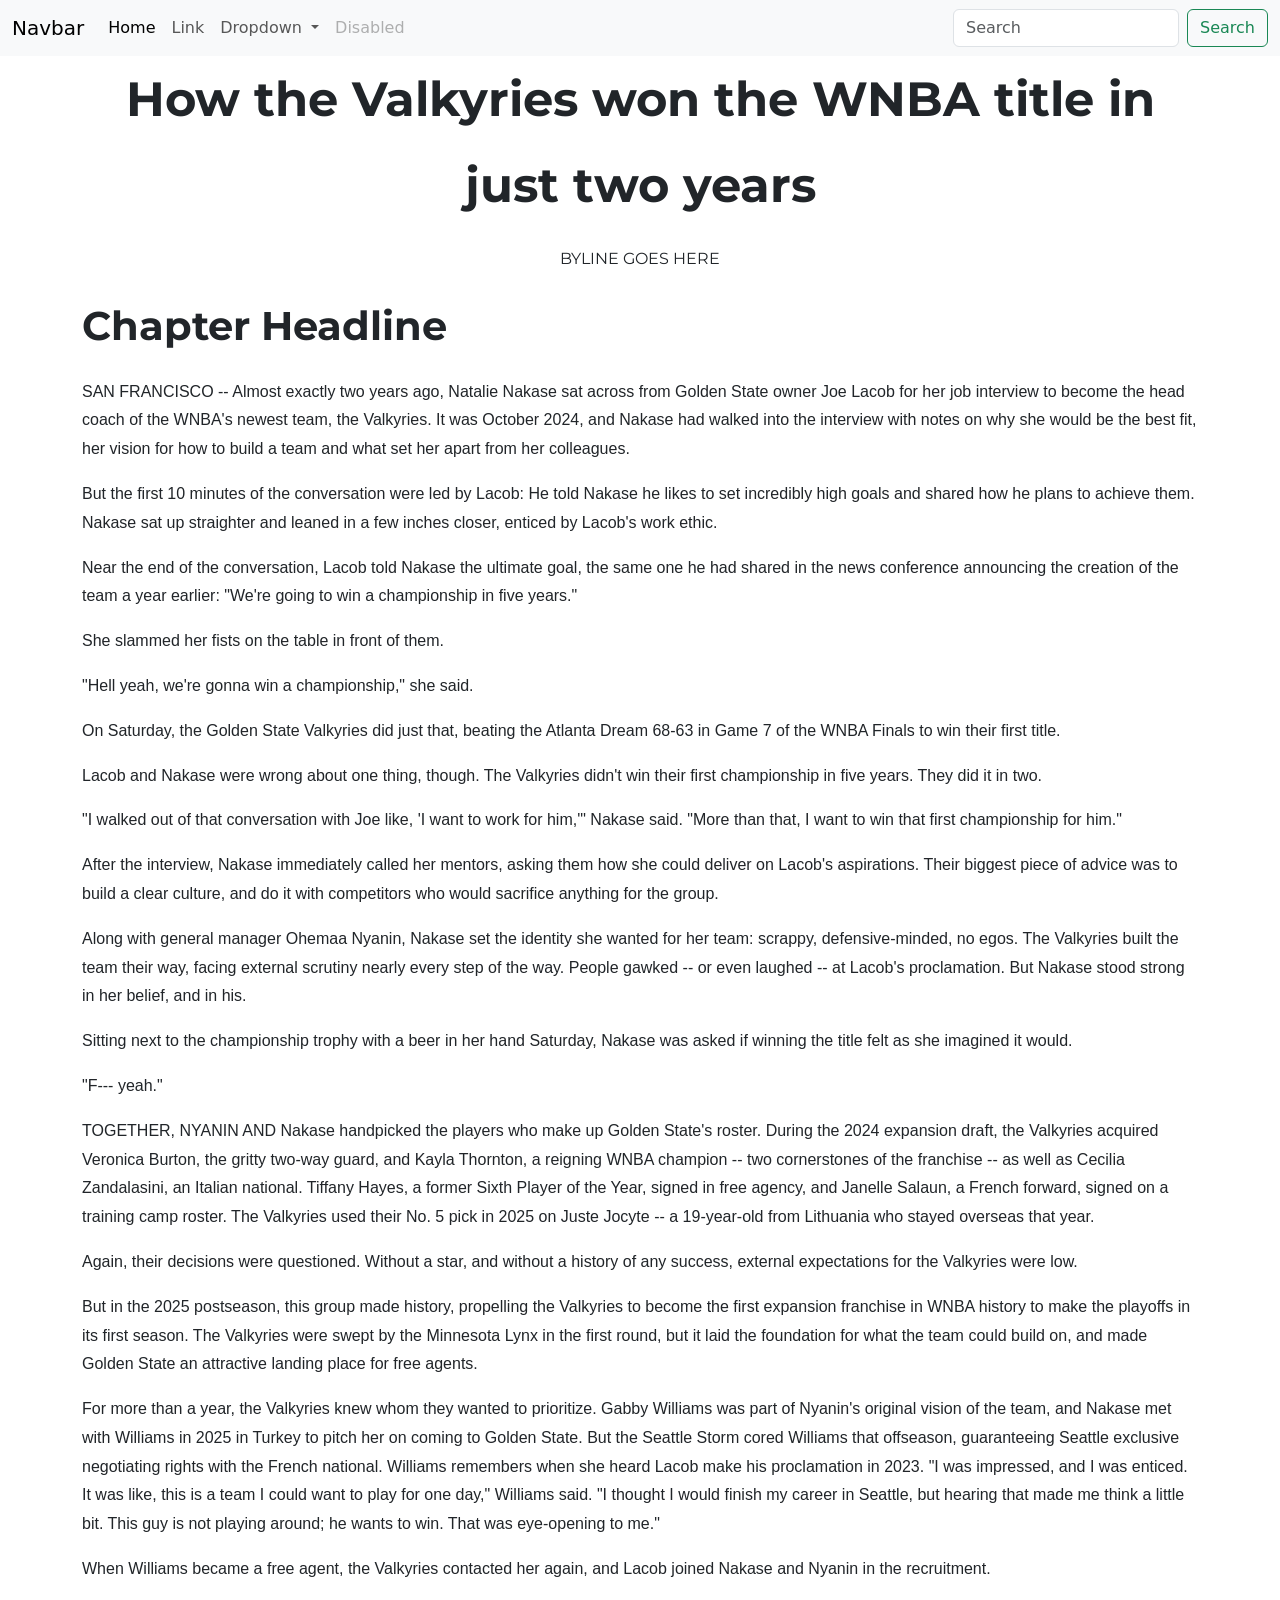
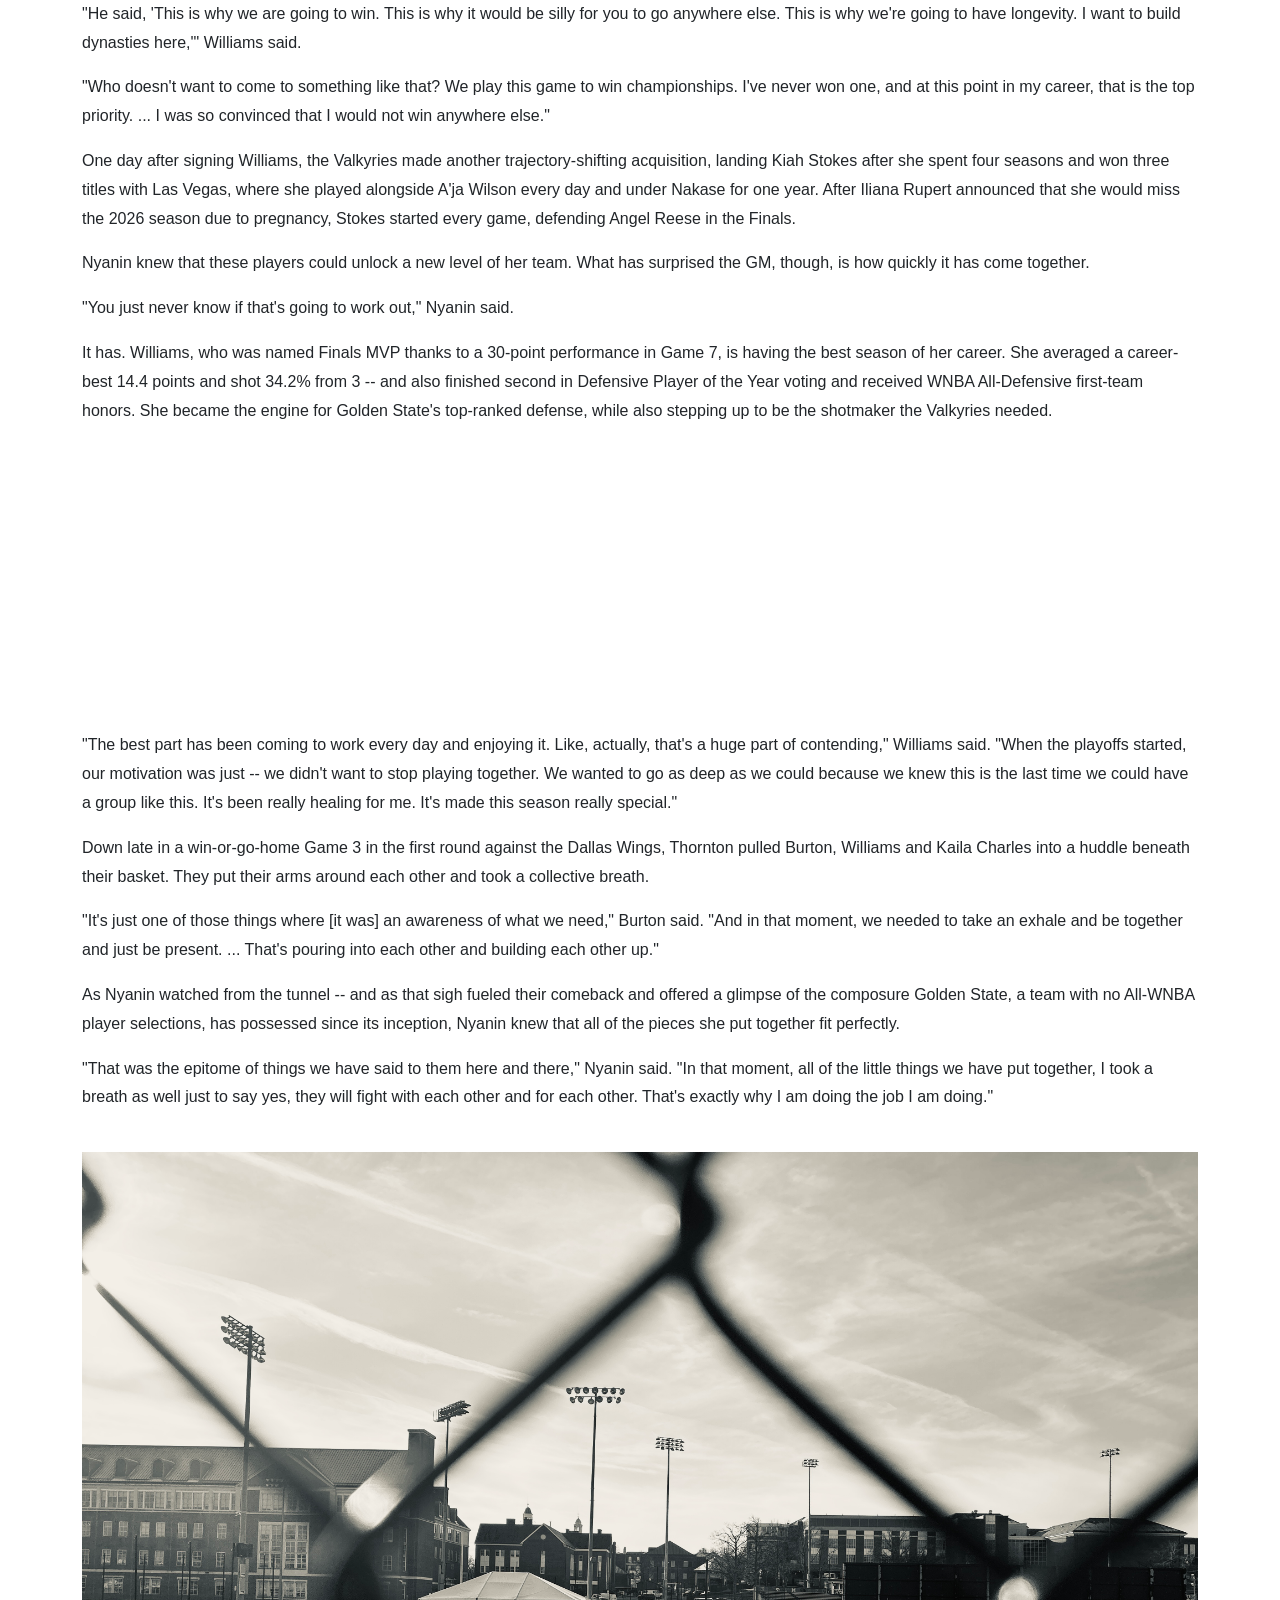
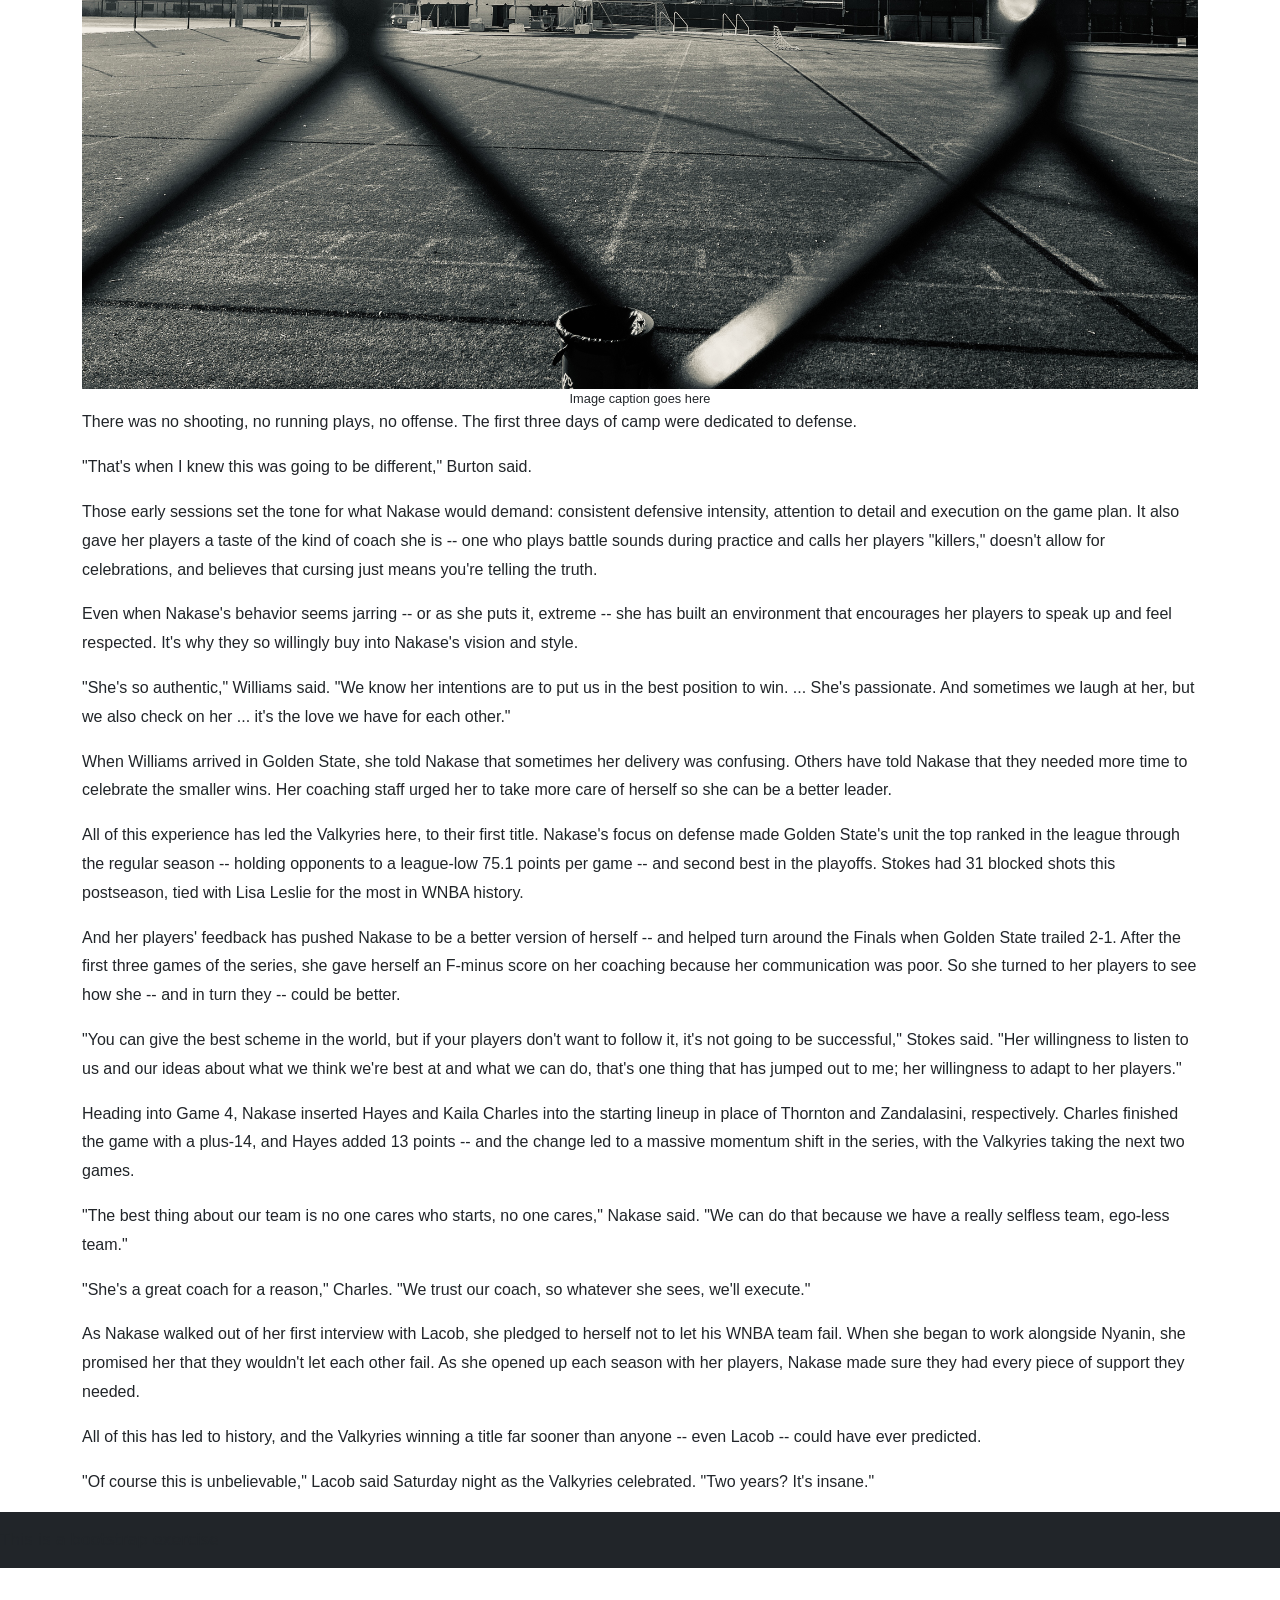
<file: Final_Project/index.html>
<!doctype html>

<html lang="en">
<head>
    <meta charset="UTF-8">
    <meta name="viewport" content="width=device-width, initial-scale=1.0">

    <title>Bootstrap Template</title>
    <meta name="description" content="Merrill College of Journalism, UMD">
    <meta name="author" content="Adam Marton">


<!-- Bootstrap CSS -->
    <link href="https://cdn.jsdelivr.net/npm/bootstrap@5.3.3/dist/css/bootstrap.min.css" rel="stylesheet" integrity="sha384-QWTKZyjpPEjISv5WaRU9OFeRpok6YctnYmDr5pNlyT2bRjXh0JMhjY6hW+ALEwIH" crossorigin="anonymous">
    <link rel="stylesheet" type="text/css" href="style.css">

<!--Google Fonts -->    
    <link rel="preconnect" href="https://fonts.googleapis.com">
    <link rel="preconnect" href="https://fonts.gstatic.com" crossorigin>
    <link href="https://fonts.googleapis.com/css2?family=Montserrat:ital,wght@0,100..900;1,100..900&display=swap" rel="stylesheet">

</head>
<body>
    <!-- Navbar start-->
 <nav class="navbar navbar-expand-lg bg-body-tertiary">
   <div class="container-fluid">
     <a class="navbar-brand" href="#">Navbar</a>
     <button class="navbar-toggler" type="button" data-bs-toggle="collapse" data-bs-target="#navbarSupportedContent" aria-controls="navbarSupportedContent" aria-expanded="false" aria-label="Toggle navigation">
       <span class="navbar-toggler-icon"></span>
     </button>
     <div class="collapse navbar-collapse" id="navbarSupportedContent">
       <ul class="navbar-nav me-auto mb-2 mb-lg-0">
         <li class="nav-item">
           <a class="nav-link active" aria-current="page" href="#">Home</a>
         </li>
         <li class="nav-item">
           <a class="nav-link" href="#">Link</a>
         </li>
         <li class="nav-item dropdown">
           <a class="nav-link dropdown-toggle" href="#" role="button" data-bs-toggle="dropdown" aria-expanded="false">
             Dropdown
              </a>
           <ul class="dropdown-menu">
             <li><a class="dropdown-item" href="#">Action</a></li>
             <li><a class="dropdown-item" href="#">Another action</a></li>
             <li><hr class="dropdown-divider"></li>
             <li><a class="dropdown-item" href="#">Something else here</a></li>
           </ul>
         </li>
         <li class="nav-item">
           <a class="nav-link disabled">Disabled</a>
         </li>
       </ul>
       <form class="d-flex" role="search">
         <input class="form-control me-2" type="search" placeholder="Search" aria-label="Search">
         <button class="btn btn-outline-success" type="submit">Search</button>
       </form>
     </div>
   </div>
 </nav>
 <!-- Navbar end-->

 <div class="container">

    <p class="headline">How the Valkyries won the WNBA title in just two years</p>

    <p class="byline">Byline goes here</p>

    <p class="chapter">Chapter Headline</p>

    <p>SAN FRANCISCO -- Almost exactly two years ago, Natalie Nakase sat across from Golden State owner Joe Lacob for her job interview to become the head coach of the WNBA's newest team, the Valkyries. It was October 2024, and Nakase had walked into the interview with notes on why she would be the best fit, her vision for how to build a team and what set her apart from her colleagues.</p>

<p>But the first 10 minutes of the conversation were led by Lacob: He told Nakase he likes to set incredibly high goals and shared how he plans to achieve them. Nakase sat up straighter and leaned in a few inches closer, enticed by Lacob's work ethic.</p>

<p>Near the end of the conversation, Lacob told Nakase the ultimate goal, the same one he had shared in the news conference announcing the creation of the team a year earlier: "We're going to win a championship in five years."</p>

<p>She slammed her fists on the table in front of them.</p>

<p>"Hell yeah, we're gonna win a championship," she said.</p>

<p>On Saturday, the Golden State Valkyries did just that, beating the Atlanta Dream 68-63 in Game 7 of the WNBA Finals to win their first title.</p>

<p>Lacob and Nakase were wrong about one thing, though. The Valkyries didn't win their first championship in five years. They did it in two.</p>

<p>"I walked out of that conversation with Joe like, 'I want to work for him,'" Nakase said. "More than that, I want to win that first championship for him."</p>

<p>After the interview, Nakase immediately called her mentors, asking them how she could deliver on Lacob's aspirations. Their biggest piece of advice was to build a clear culture, and do it with competitors who would sacrifice anything for the group.</p>

<P>Along with general manager Ohemaa Nyanin, Nakase set the identity she wanted for her team: scrappy, defensive-minded, no egos. The Valkyries built the team their way, facing external scrutiny nearly every step of the way. People gawked -- or even laughed -- at Lacob's proclamation. But Nakase stood strong in her belief, and in his.</P>

<p>Sitting next to the championship trophy with a beer in her hand Saturday, Nakase was asked if winning the title felt as she imagined it would.</p>

<P>"F--- yeah."</P>

<P>TOGETHER, NYANIN AND Nakase handpicked the players who make up Golden State's roster. During the 2024 expansion draft, the Valkyries acquired Veronica Burton, the gritty two-way guard, and Kayla Thornton, a reigning WNBA champion -- two cornerstones of the franchise -- as well as Cecilia Zandalasini, an Italian national. Tiffany Hayes, a former Sixth Player of the Year, signed in free agency, and Janelle Salaun, a French forward, signed on a training camp roster. The Valkyries used their No. 5 pick in 2025 on Juste Jocyte -- a 19-year-old from Lithuania who stayed overseas that year.</P>

<p>Again, their decisions were questioned. Without a star, and without a history of any success, external expectations for the Valkyries were low.</p>

<p>But in the 2025 postseason, this group made history, propelling the Valkyries to become the first expansion franchise in WNBA history to make the playoffs in its first season. The Valkyries were swept by the Minnesota Lynx in the first round, but it laid the foundation for what the team could build on, and made Golden State an attractive landing place for free agents.</p>

<p>For more than a year, the Valkyries knew whom they wanted to prioritize. Gabby Williams was part of Nyanin's original vision of the team, and Nakase met with Williams in 2025 in Turkey to pitch her on coming to Golden State. But the Seattle Storm cored Williams that offseason, guaranteeing Seattle exclusive negotiating rights with the French national. Williams remembers when she heard Lacob make his proclamation in 2023. "I was impressed, and I was enticed. It was like, this is a team I could want to play for one day," Williams said. "I thought I would finish my career in Seattle, but hearing that made me think a little bit. This guy is not playing around; he wants to win. That was eye-opening to me."</p>

<p>When Williams became a free agent, the Valkyries contacted her again, and Lacob joined Nakase and Nyanin in the recruitment.</p>

<P>"He said, 'This is why we are going to win. This is why it would be silly for you to go anywhere else. This is why we're going to have longevity. I want to build dynasties here,'" Williams said.</P>

<p>"Who doesn't want to come to something like that? We play this game to win championships. I've never won one, and at this point in my career, that is the top priority. ... I was so convinced that I would not win anywhere else."</p>

<p>One day after signing Williams, the Valkyries made another trajectory-shifting acquisition, landing Kiah Stokes after she spent four seasons and won three titles with Las Vegas, where she played alongside A'ja Wilson every day and under Nakase for one year. After Iliana Rupert announced that she would miss the 2026 season due to pregnancy, Stokes started every game, defending Angel Reese in the Finals.</p>

<p>Nyanin knew that these players could unlock a new level of her team. What has surprised the GM, though, is how quickly it has come together.</p>

<p>"You just never know if that's going to work out," Nyanin said.</p>

<p>It has. Williams, who was named Finals MVP thanks to a 30-point performance in Game 7, is having the best season of her career. She averaged a career-best 14.4 points and shot 34.2% from 3 -- and also finished second in Defensive Player of the Year voting and received WNBA All-Defensive first-team honors. She became the engine for Golden State's top-ranked defense, while also stepping up to be the shotmaker the Valkyries needed.</p>

    <iframe title="Gabby Williams enjoyed a career-best season in her first year with the Valkyries" aria-label="Table" id="datawrapper-chart-PIxF4" src="https://datawrapper.dwcdn.net/PIxF4/1/" scrolling="no" frameborder="0" style="width: 0; min-width: 100% !important; border: none;" height="243" data-external="1"></iframe><script type="text/javascript">(function(){function e(){window.addEventListener(`message`,function(e){if(e.data[`datawrapper-height`]!==void 0){var t=document.querySelectorAll(`iframe`);for(var n in e.data[`datawrapper-height`])for(var r=0,i;i=t[r];r++)if(i.contentWindow===e.source){var a=e.data[`datawrapper-height`][n]+`px`;i.style.height=a}}})}e()})();</script>  


<p>"The best part has been coming to work every day and enjoying it. Like, actually, that's a huge part of contending," Williams said. "When the playoffs started, our motivation was just -- we didn't want to stop playing together. We wanted to go as deep as we could because we knew this is the last time we could have a group like this. It's been really healing for me. It's made this season really special."</p>

<p>Down late in a win-or-go-home Game 3 in the first round against the Dallas Wings, Thornton pulled Burton, Williams and Kaila Charles into a huddle beneath their basket. They put their arms around each other and took a collective breath.</p>

<p>"It's just one of those things where [it was] an awareness of what we need," Burton said. "And in that moment, we needed to take an exhale and be together and just be present. ... That's pouring into each other and building each other up."</p>

<P>As Nyanin watched from the tunnel -- and as that sigh fueled their comeback and offered a glimpse of the composure Golden State, a team with no All-WNBA player selections, has possessed since its inception, Nyanin knew that all of the pieces she put together fit perfectly.</P>

<p>"That was the epitome of things we have said to them here and there," Nyanin said. "In that moment, all of the little things we have put together, I took a breath as well just to say yes, they will fight with each other and for each other. That's exactly why I am doing the job I am doing."</p>
    <image>
    <img src="imgstarter.jpg" alt="starter image" class="img-fluid">
    <figcaption>Image caption goes here</figcaption>
    </image>

<p>There was no shooting, no running plays, no offense. The first three days of camp were dedicated to defense.</p>

<p>"That's when I knew this was going to be different," Burton said.</p>

<p>Those early sessions set the tone for what Nakase would demand: consistent defensive intensity, attention to detail and execution on the game plan. It also gave her players a taste of the kind of coach she is -- one who plays battle sounds during practice and calls her players "killers," doesn't allow for celebrations, and believes that cursing just means you're telling the truth.</p>

<p>Even when Nakase's behavior seems jarring -- or as she puts it, extreme -- she has built an environment that encourages her players to speak up and feel respected. It's why they so willingly buy into Nakase's vision and style.</p>

<p>"She's so authentic," Williams said. "We know her intentions are to put us in the best position to win. ... She's passionate. And sometimes we laugh at her, but we also check on her ... it's the love we have for each other."</p>

<p>When Williams arrived in Golden State, she told Nakase that sometimes her delivery was confusing. Others have told Nakase that they needed more time to celebrate the smaller wins. Her coaching staff urged her to take more care of herself so she can be a better leader.</p>

<p>All of this experience has led the Valkyries here, to their first title. Nakase's focus on defense made Golden State's unit the top ranked in the league through the regular season -- holding opponents to a league-low 75.1 points per game -- and second best in the playoffs. Stokes had 31 blocked shots this postseason, tied with Lisa Leslie for the most in WNBA history.</p>

<p>And her players' feedback has pushed Nakase to be a better version of herself -- and helped turn around the Finals when Golden State trailed 2-1. After the first three games of the series, she gave herself an F-minus score on her coaching because her communication was poor. So she turned to her players to see how she -- and in turn they -- could be better.</p>

<p>"You can give the best scheme in the world, but if your players don't want to follow it, it's not going to be successful," Stokes said. "Her willingness to listen to us and our ideas about what we think we're best at and what we can do, that's one thing that has jumped out to me; her willingness to adapt to her players."</p>

<p>Heading into Game 4, Nakase inserted Hayes and Kaila Charles into the starting lineup in place of Thornton and Zandalasini, respectively. Charles finished the game with a plus-14, and Hayes added 13 points -- and the change led to a massive momentum shift in the series, with the Valkyries taking the next two games.</p>

<p>"The best thing about our team is no one cares who starts, no one cares," Nakase said. "We can do that because we have a really selfless team, ego-less team."</p>

<p>"She's a great coach for a reason," Charles. "We trust our coach, so whatever she sees, we'll execute."</p>

<p>As Nakase walked out of her first interview with Lacob, she pledged to herself not to let his WNBA team fail. When she began to work alongside Nyanin, she promised her that they wouldn't let each other fail. As she opened up each season with her players, Nakase made sure they had every piece of support they needed.</p>

<p>All of this has led to history, and the Valkyries winning a title far sooner than anyone -- even Lacob -- could have ever predicted.</p>

<p>"Of course this is unbelievable," Lacob said Saturday night as the Valkyries celebrated. "Two years? It's insane."</p>
</div>

<footer class="footer mt-auto py-3 bg-dark">
       <div class="footer-container">
         <span class="text-muted">This is a bootstrap exercise</span>
       </div>
     </footer>

    <iframe title="Defense has been the name of the game for Golden State in its first two seasons" aria-label="Table" id="datawrapper-chart-IQbWR" src="https://datawrapper.dwcdn.net/IQbWR/1/" scrolling="no" frameborder="0" style="width: 0; min-width: 100% !important; border: none;" height="389" data-external="1"></iframe><script type="text/javascript">(function(){function e(){window.addEventListener(`message`,function(e){if(e.data[`datawrapper-height`]!==void 0){var t=document.querySelectorAll(`iframe`);for(var n in e.data[`datawrapper-height`])for(var r=0,i;i=t[r];r++)if(i.contentWindow===e.source){var a=e.data[`datawrapper-height`][n]+`px`;i.style.height=a}}})}e()})();</script>


<script src="https://cdn.jsdelivr.net/npm/bootstrap@5.3.3/dist/js/bootstrap.bundle.min.js" integrity="sha384-kenU1KFdBIe4zVF0s0G1M5b4hcpxyD9F7jL+jjXkk+Q2h455rYXK/7HAuoJl+0I4" crossorigin="anonymous"></script>
<script src="https://cdn.jsdelivr.net/npm/@popperjs/core@2.11.8/dist/umd/popper.min.js" integrity="sha384-I7E8VVD/ismYTF4hNIPjVp/Zjvgyol6VFvRkX/vR+Vc4jQkC+hVqc2pM8ODewa9r" crossorigin="anonymous"></script>
<script src="https://stackpath.bootstrapcdn.com/bootstrap/5.3.3/js/bootstrap.min.js" integrity="sha384-QWTKZyjpPEjISv5WaRU9OFeRpok6YctnYmDr5pNlyT2bRjXh0JMhjY6hW+ALEwIH" crossorigin="anonymous"></script>

</body>
</file>
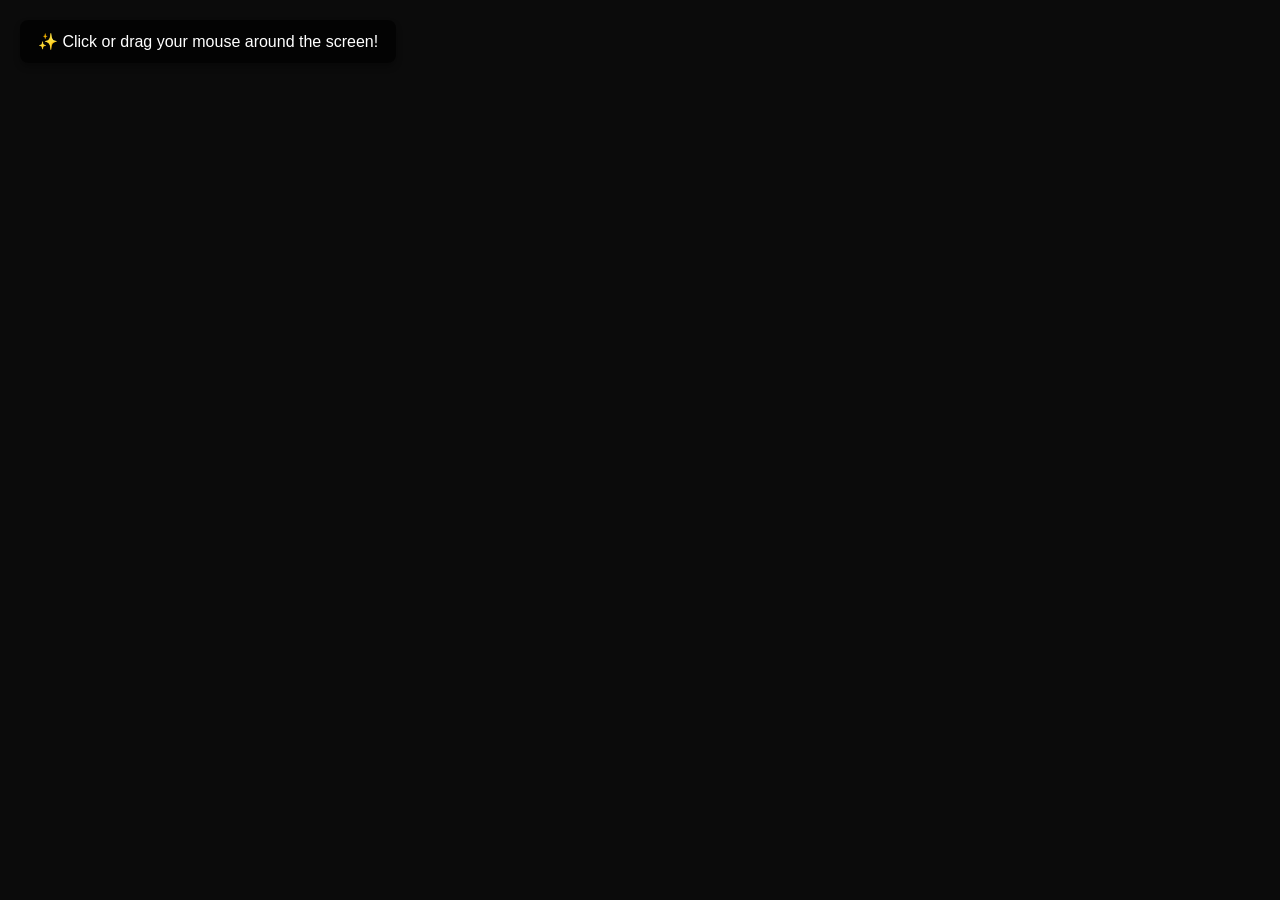
<file: interactive/index.html>
<!DOCTYPE html>
<html lang="en">
<head>
    <meta charset="UTF-8">
    <meta name="viewport" content="width=device-width, initial-scale=1.0">
    <title>Interactive JavaScript Graphic</title>
    <style>
        body {
            margin: 0;
            overflow: hidden;
            background: #111;
            font-family: 'Segoe UI', Tahoma, Geneva, Verdana, sans-serif;
        }
        canvas {
            display: block;
        }
        .instructions {
            position: absolute;
            top: 20px;
            left: 20px;
            color: #fff;
            background: rgba(0, 0, 0, 0.7);
            padding: 12px 18px;
            border-radius: 8px;
            pointer-events: none;
            box-shadow: 0 4px 6px rgba(0,0,0,0.3);
        }
    </style>
</head>
<body>
    <div class="instructions">✨ Click or drag your mouse around the screen!</div>
    <canvas id="canvas"></canvas>

    <script>
        const canvas = document.getElementById('canvas');
        const ctx = canvas.getContext('2d');

        // Resize canvas to fill the window
        function resizeCanvas() {
            canvas.width = window.innerWidth;
            canvas.height = window.innerHeight;
        }
        window.addEventListener('resize', resizeCanvas);
        resizeCanvas();

        let particles = [];

        // Particle Class
        class Particle {
            constructor(x, y) {
                this.x = x;
                this.y = y;
                this.size = Math.random() * 15 + 5;
                this.speedX = Math.random() * 4 - 2;
                this.speedY = Math.random() * 4 - 2;
                // Generates random neon colors using HSL
                this.color = `hsl(${Math.random() * 360}, 100%, 60%)`;
            }
            update() {
                this.x += this.speedX;
                this.y += this.speedY;
                if (this.size > 0.2) this.size -= 0.15; // Shrink over time
            }
            draw() {
                ctx.fillStyle = this.color;
                ctx.beginPath();
                ctx.arc(this.x, this.y, this.size, 0, Math.PI * 2);
                ctx.fill();
            }
        }

        // Handle particle creation and cleanup
        function handleParticles() {
            for (let i = 0; i < particles.length; i++) {
                particles[i].update();
                particles[i].draw();
                // Remove particles that have shrunk away
                if (particles[i].size <= 0.3) {
                    particles.splice(i, 1);
                    i--;
                }
            }
        }

        // Spawn particles on mouse move
        window.addEventListener('mousemove', function(e) {
            for (let i = 0; i < 2; i++) {
                particles.push(new Particle(e.x, e.y));
            }
        });

        // Spawn extra burst of particles on click
        window.addEventListener('click', function(e) {
            for (let i = 0; i < 20; i++) {
                particles.push(new Particle(e.x, e.y));
            }
        });

        // Animation Loop
        function animate() {
            // Creates a trailing effect by leaving a semi-transparent background
            ctx.fillStyle = 'rgba(17, 17, 17, 0.15)';
            ctx.fillRect(0, 0, canvas.width, canvas.height);
            
            handleParticles();
            requestAnimationFrame(animate);
        }

        animate();
    </script>
</body>
</html>
</file>
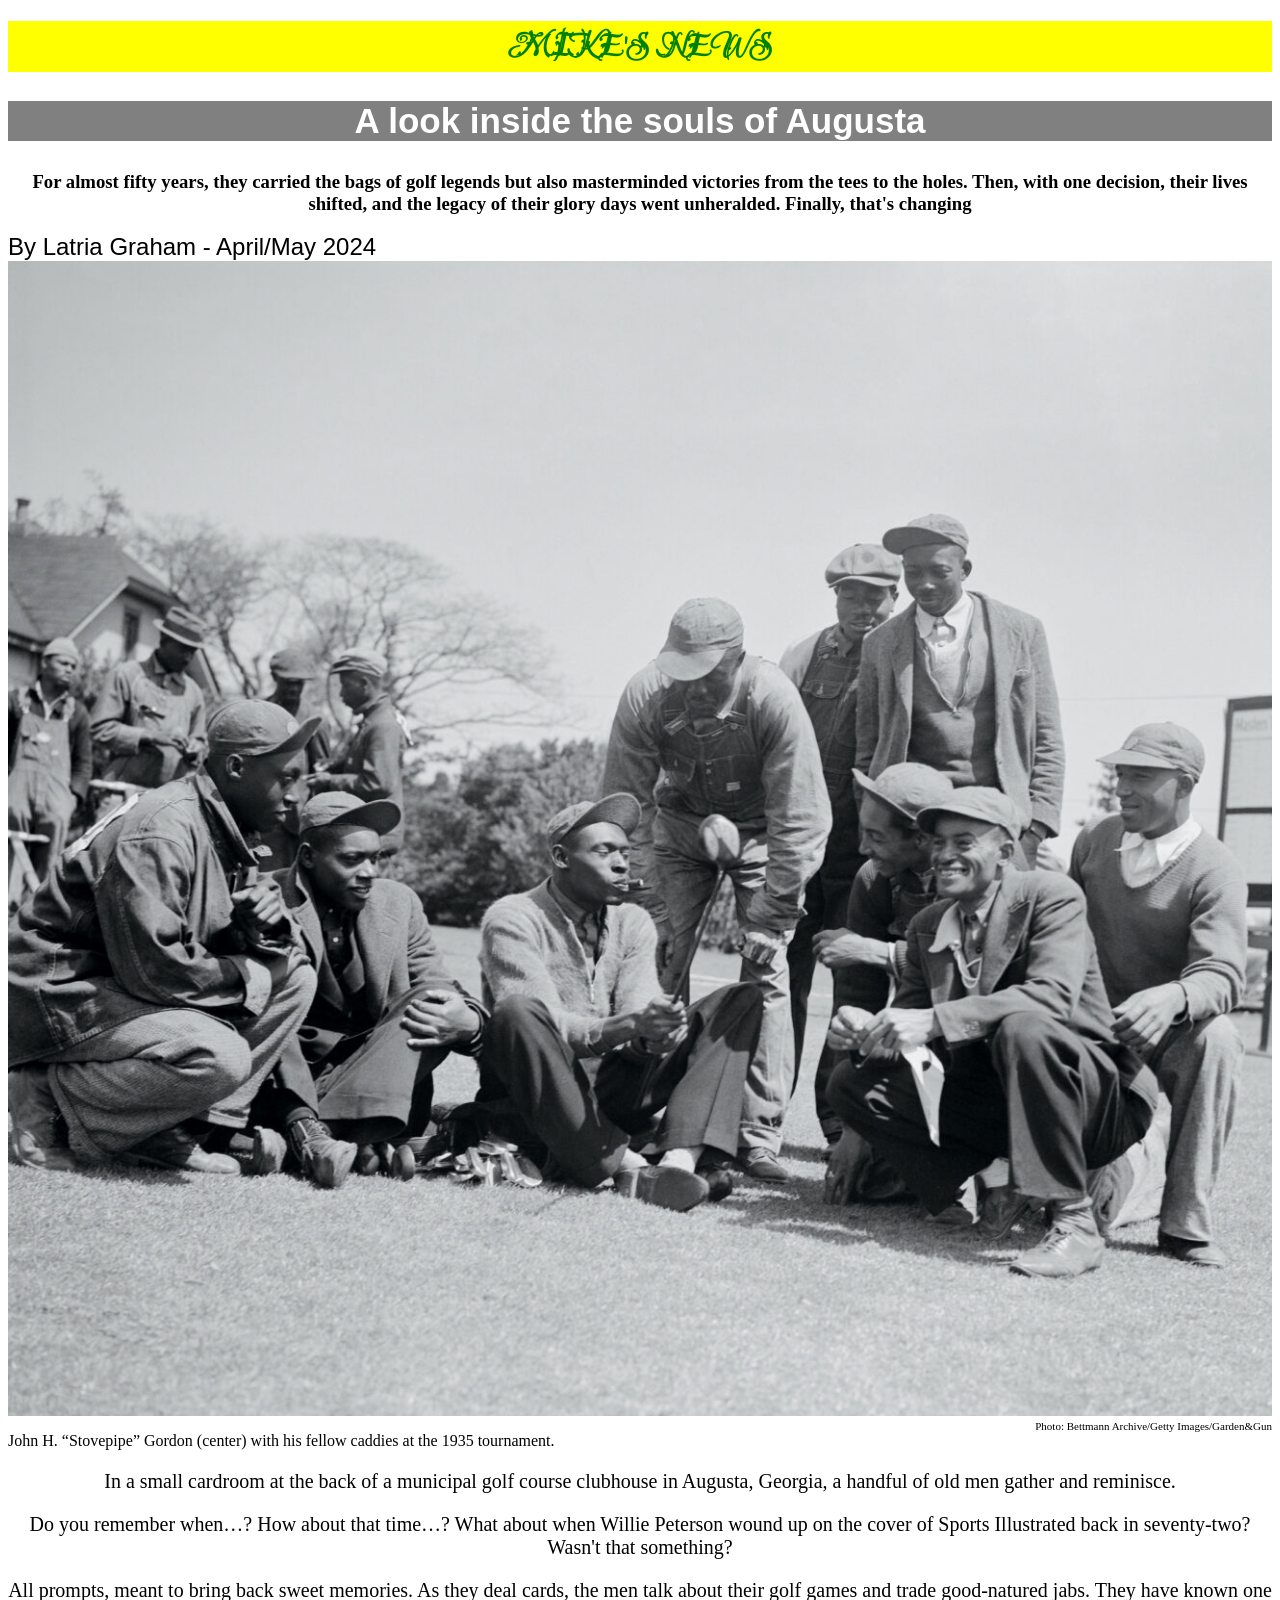
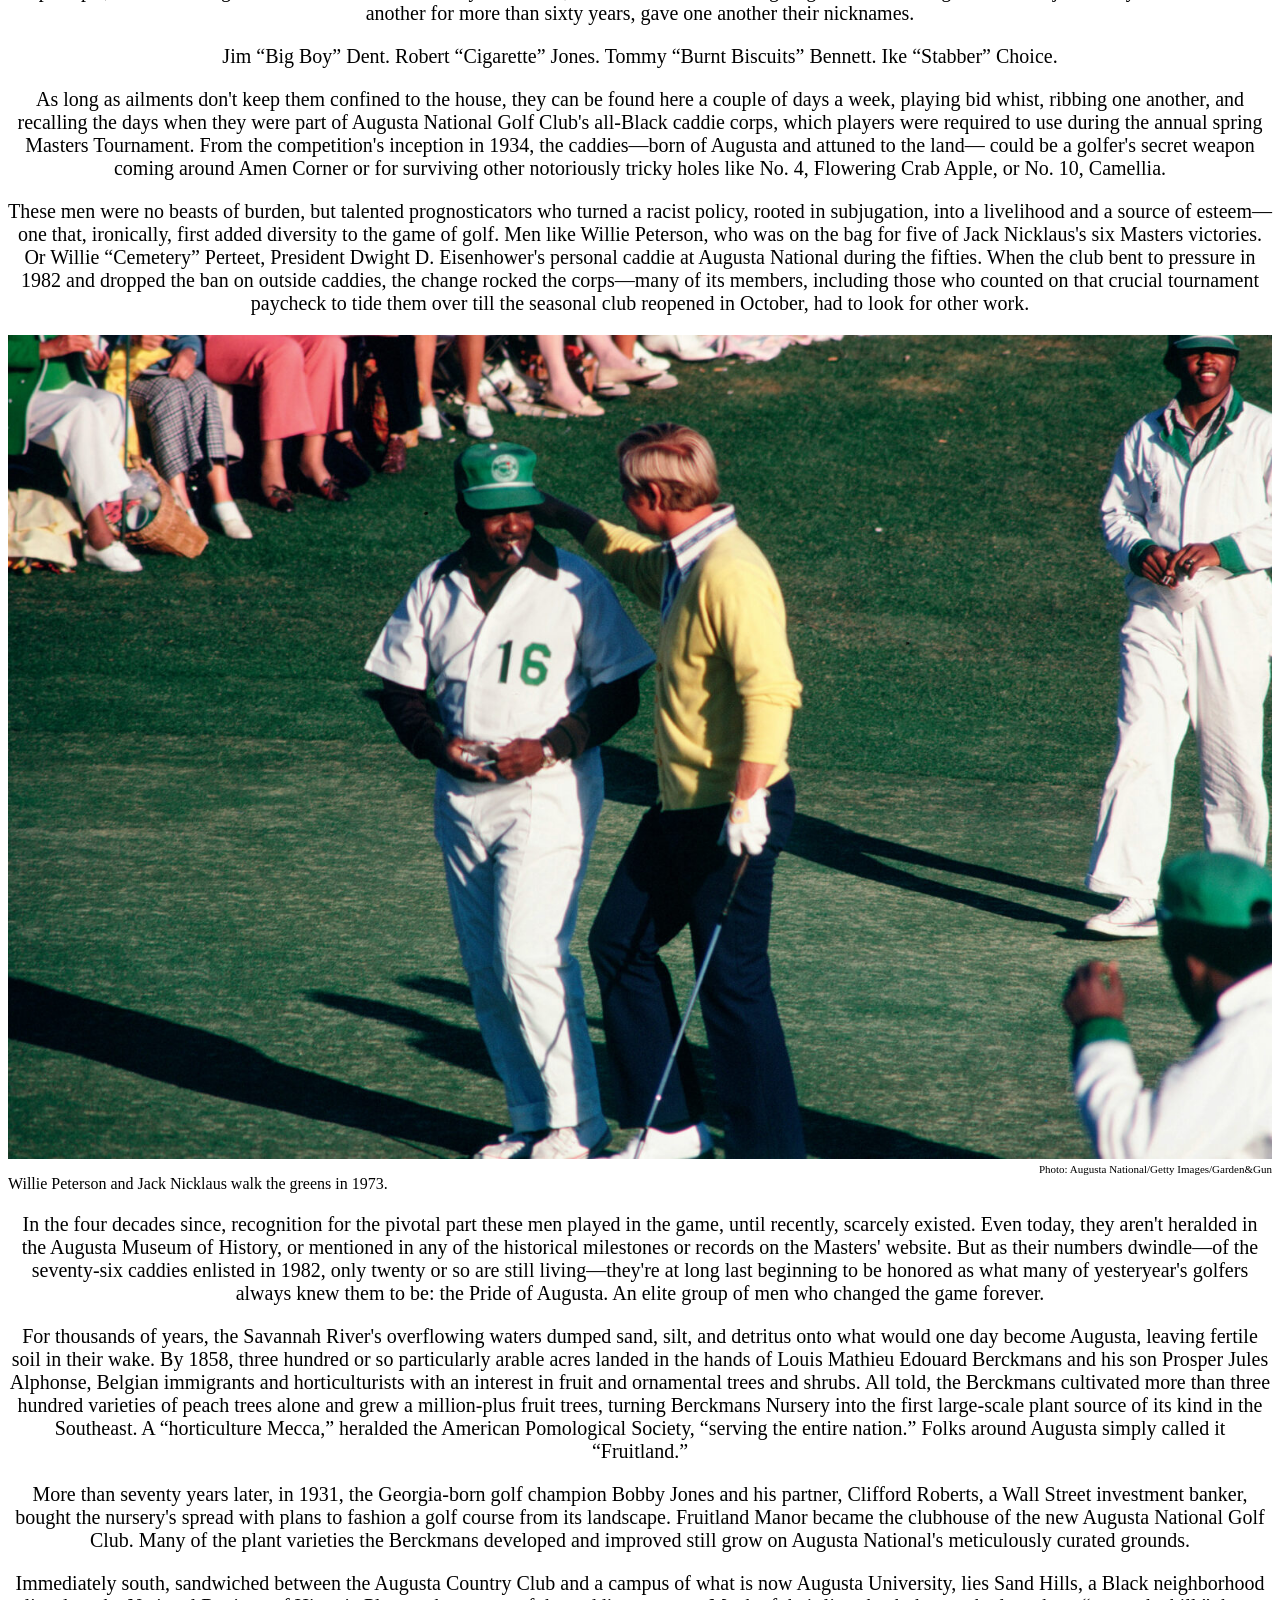
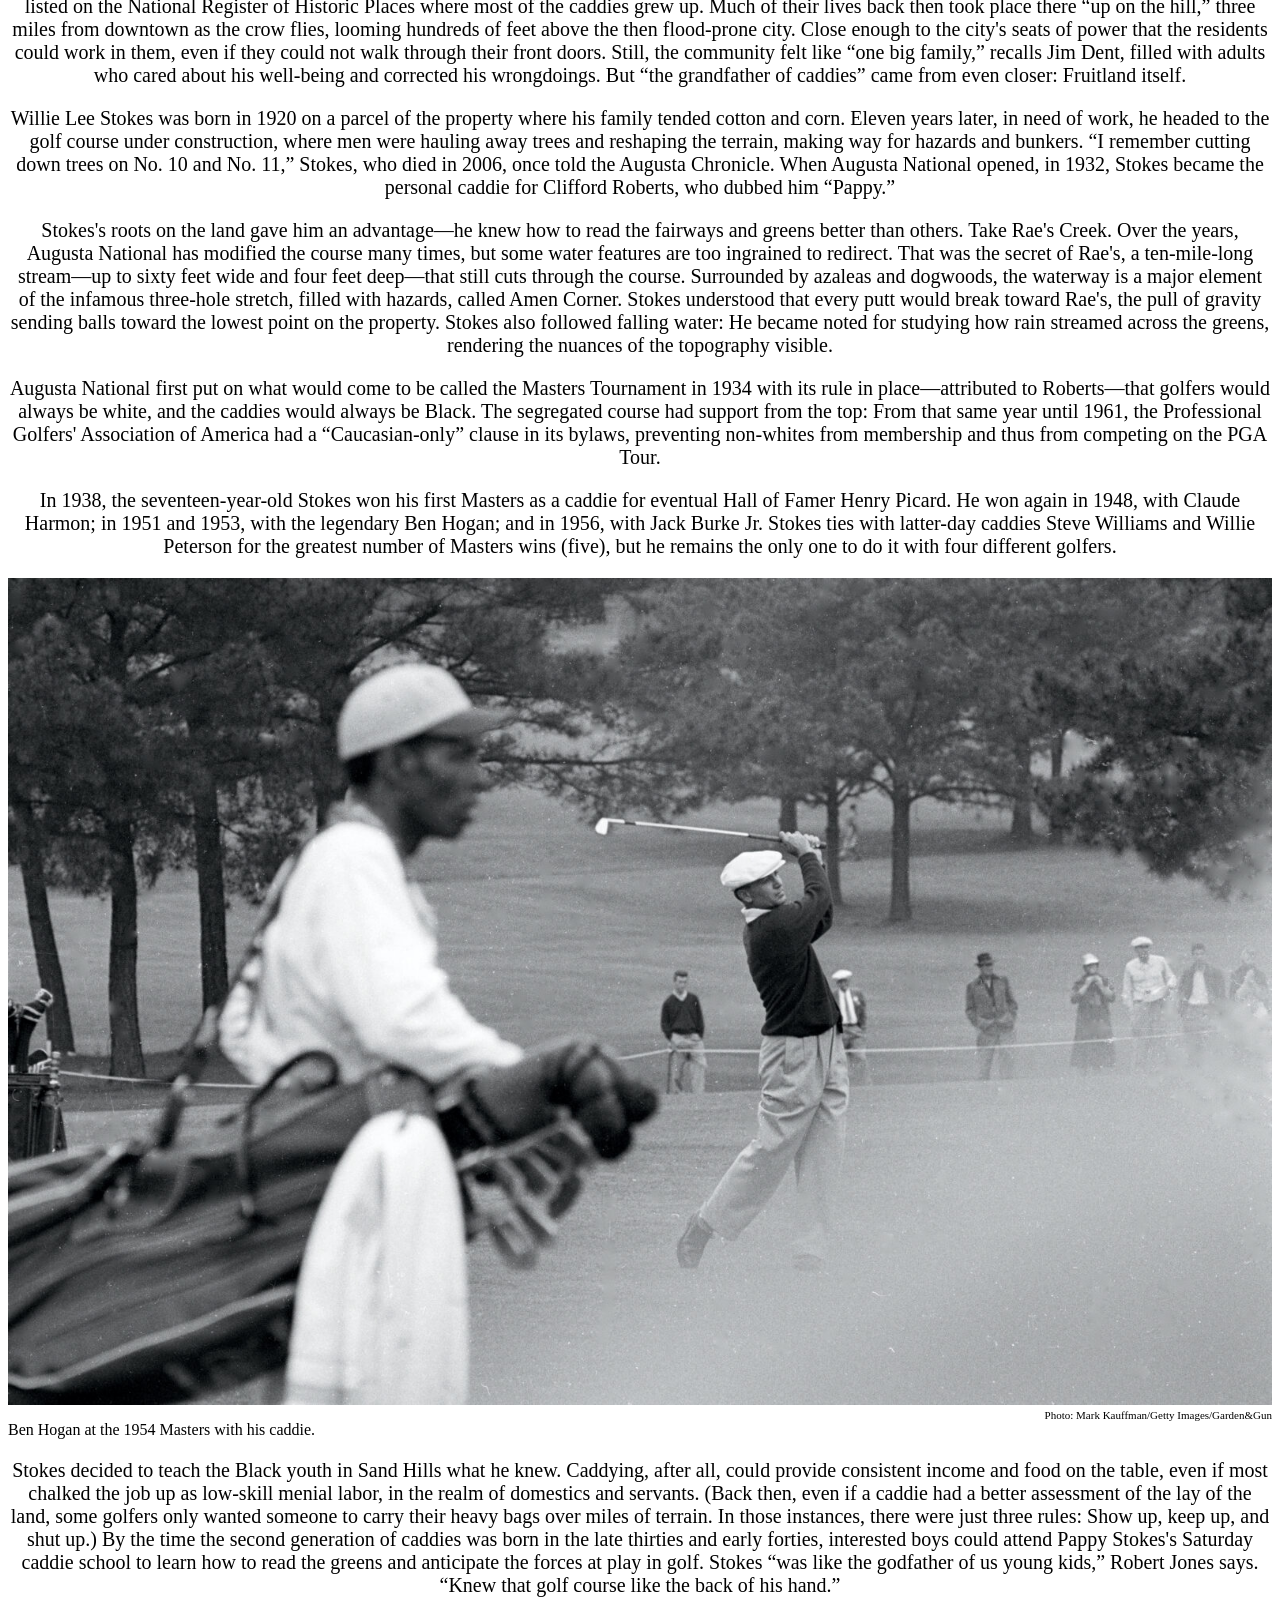
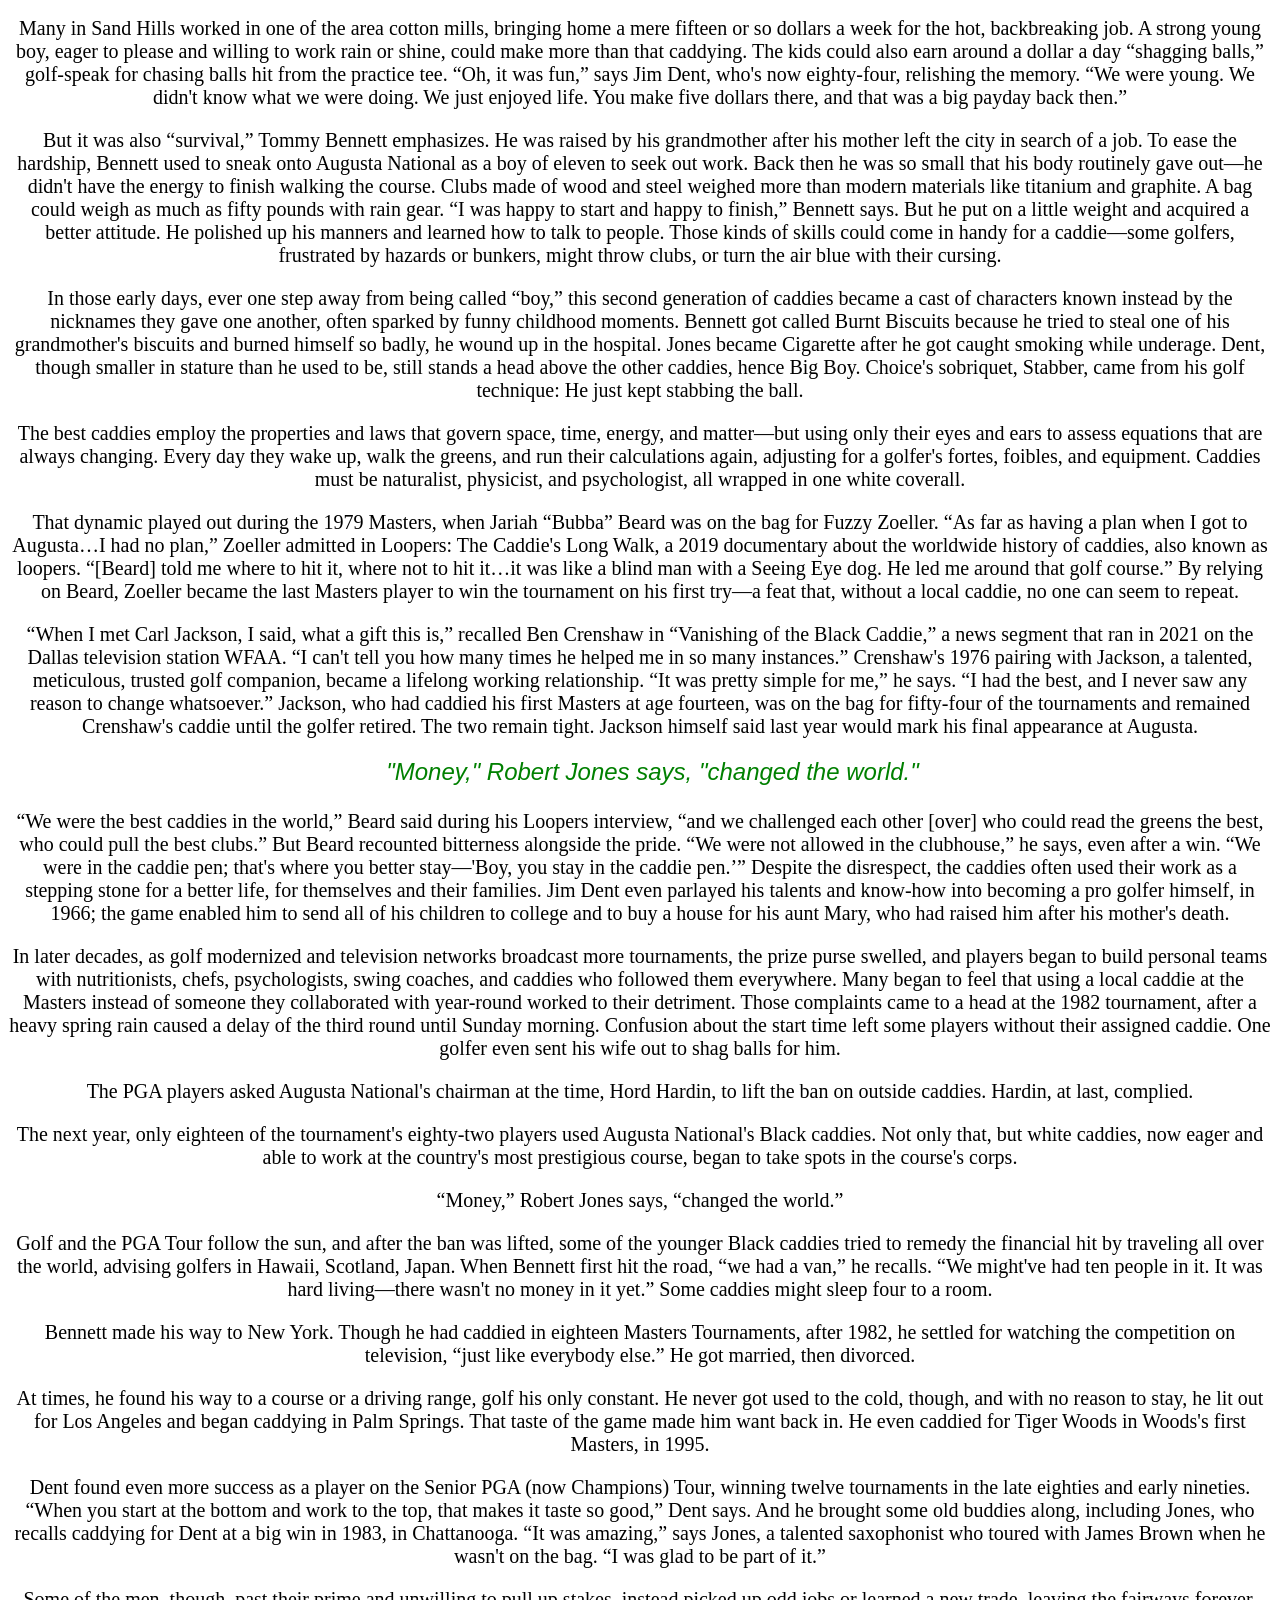
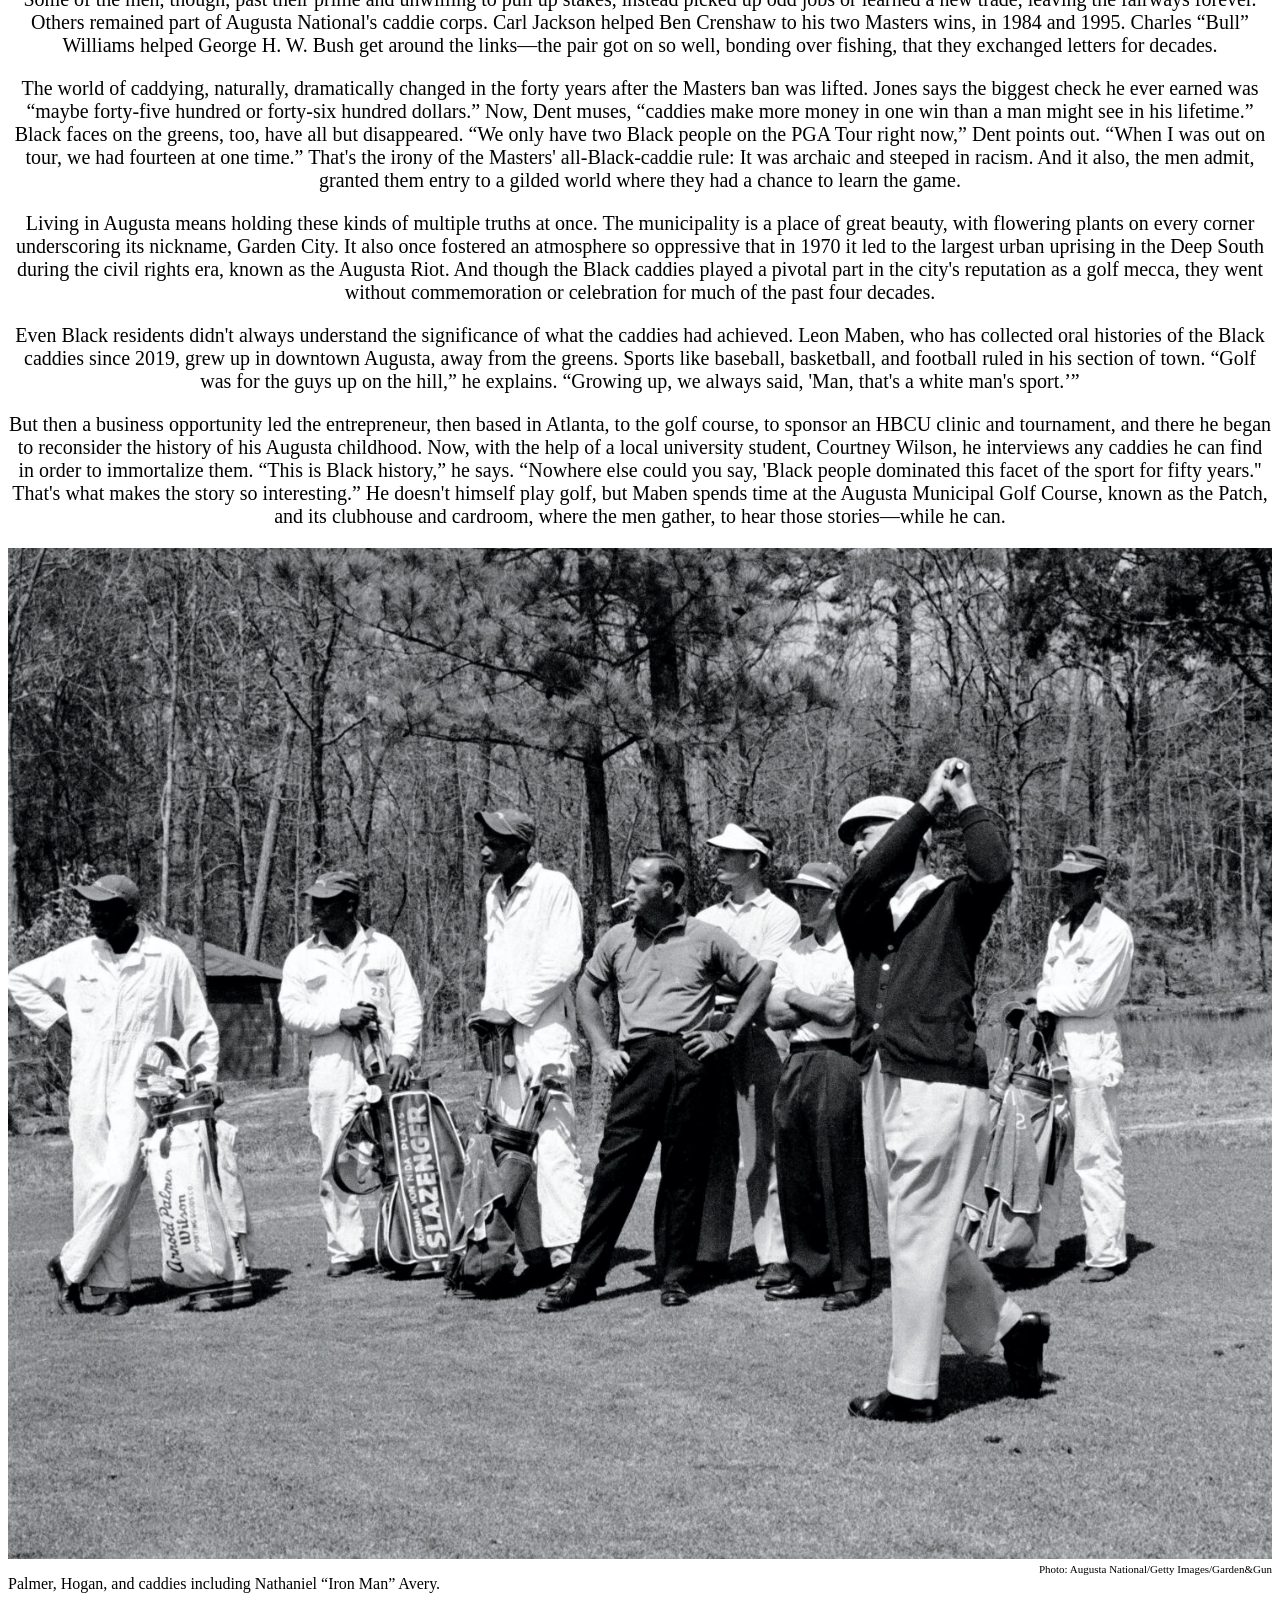
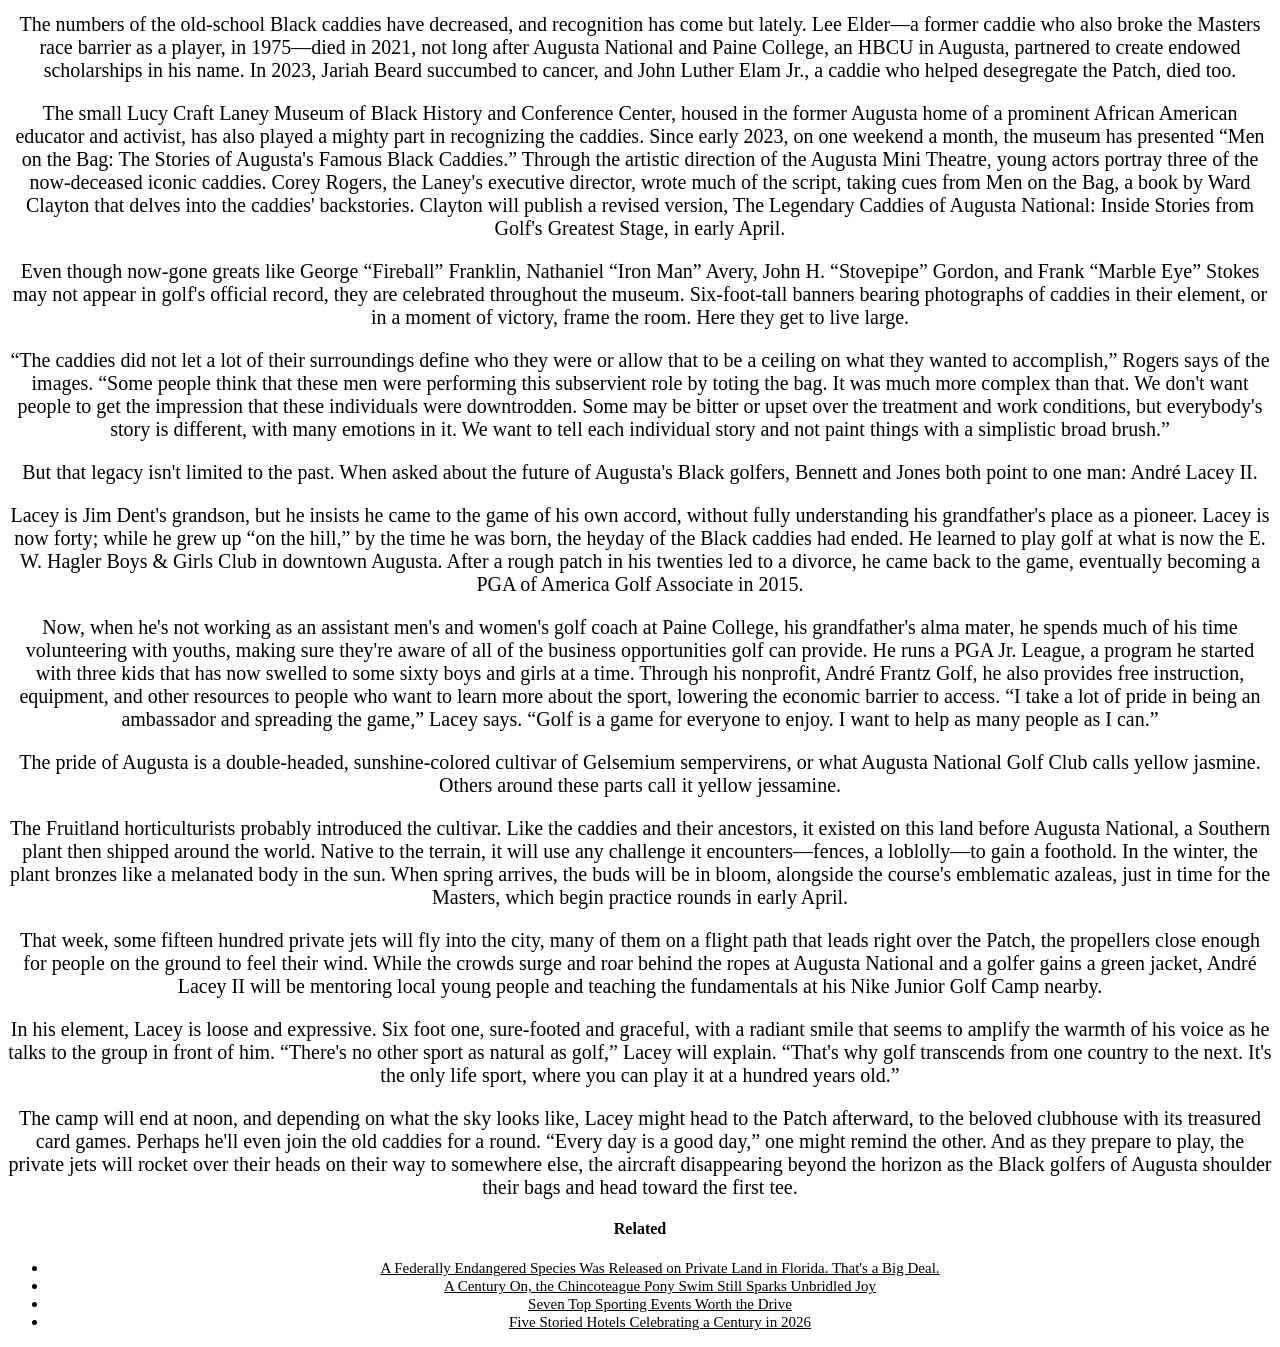
<file: Midterm_Pt2/index.html>
<!DOCTYPE html>
<html lang="en">
<head>
    <title>Midterm</title>
    <link rel="preconnect" href="https://fonts.googleapis.com">
    <link rel="preconnect" href="https://fonts.gstatic.com" crossorigin>
    <link href="https://fonts.googleapis.com/css2?family=Lavishly+Yours&display=swap" rel="stylesheet">
    <link rel="stylesheet" href="style.css">
</head>
    <body>
        <masthead>
            <div= id="logo">
            <h1>MIKE'S NEWS</h1>
            </div>
        </masthead>
        <div= id="content"></div>
        <banner>
            <h2>A look inside the souls of Augusta</h2>
            <h3>For almost fifty years, they carried the bags of golf legends but also masterminded victories from the tees to the holes. Then, with one decision, their lives shifted, and the legacy of their glory days went unheralded. Finally, that's changing</h3>
            <masthead>
            <div= id="byline">By Latria Graham - April/May 2024</div>
            </masthead>
            <img src= "image1.jpg" alt="image description" 
            class = "img_description">
            <figcaption>Photo: Bettmann Archive/Getty Images/Garden&Gun</figcaption>
            <caption>John H. “Stovepipe” Gordon (center) with his fellow caddies at the 1935 tournament.</caption>
        </banner>

<p>In a small cardroom at the back of a municipal golf course clubhouse in Augusta, Georgia, a handful of old men gather and reminisce.</p>


<p>Do you remember when…? How about that time…? What about when Willie Peterson wound up on the cover of Sports Illustrated back in seventy-two? Wasn't that something?</p>


<p>All prompts, meant to bring back sweet memories. As they deal cards, the men talk about their golf games and trade good-natured jabs. They have
known one another for more than sixty years, gave one another their nicknames.</p>


<p>Jim “Big Boy” Dent. Robert “Cigarette” Jones. Tommy “Burnt Biscuits” Bennett. Ike “Stabber” Choice.</p>


<p>As long as ailments don't keep them confined to the house, they can be found here a couple of days a week, playing bid whist, ribbing one another, and recalling the days when they were part of Augusta National Golf Club's all-Black caddie corps, which players were required to use
during the annual spring Masters Tournament. From the competition's inception in 1934, the caddies—born of Augusta and attuned to the land—
could be a golfer's secret weapon coming around Amen Corner or for surviving other notoriously tricky holes like No. 4, Flowering Crab Apple,
or No. 10, Camellia.</p>


<p>These men were no beasts of burden, but talented prognosticators who turned a racist policy, rooted in subjugation, into a livelihood and a
source of esteem—one that, ironically, first added diversity to the game of golf. Men like Willie Peterson, who was on the bag for five of Jack
Nicklaus's six Masters victories. Or Willie “Cemetery” Perteet, President Dwight D. Eisenhower's personal caddie at Augusta National during the
fifties. When the club bent to pressure in 1982 and dropped the ban on outside caddies, the change rocked the corps—many of its members, including those who counted on that crucial tournament paycheck to tide
them over till the seasonal club reopened in October, had to look for other work.</p>

<img src="image8.jpg" alt="Jack Nicklaus 73" 
class = "jack">
<figcaption>Photo: Augusta National/Getty Images/Garden&Gun</figcaption>
<caption>Willie Peterson and Jack Nicklaus walk the greens in 1973.</caption>


<p>In the four decades since, recognition for the pivotal part these men played in the game, until recently, scarcely existed. Even today, they
aren't heralded in the Augusta Museum of History, or mentioned in any of the historical milestones or records on the Masters' website. But as their
numbers dwindle—of the seventy-six caddies enlisted in 1982, only twenty or so are still living—they're at long last beginning to be honored as
what many of yesteryear's golfers always knew them to be: the Pride of
Augusta. An elite group of men who changed the game forever.</p>


<p>For thousands of years, the Savannah River's overflowing waters dumped sand, silt, and detritus onto what would one day become Augusta, leaving
fertile soil in their wake. By 1858, three hundred or so particularly arable acres landed in the hands of Louis Mathieu Edouard Berckmans and
his son Prosper Jules Alphonse, Belgian immigrants and horticulturists with an interest in fruit and ornamental trees and shrubs. All told, the
Berckmans cultivated more than three hundred varieties of peach trees alone and grew a million-plus fruit trees, turning Berckmans Nursery into
the first large-scale plant source of its kind in the Southeast. A “horticulture Mecca,” heralded the American Pomological Society, “serving
the entire nation.” Folks around Augusta simply called it “Fruitland.”</p>


<p>More than seventy years later, in 1931, the Georgia-born golf champion Bobby Jones and his partner, Clifford Roberts, a Wall Street investment
banker, bought the nursery's spread with plans to fashion a golf course from its landscape. Fruitland Manor became the clubhouse of the new
Augusta National Golf Club. Many of the plant varieties the Berckmans developed and improved still grow on Augusta National's meticulously
curated grounds.</p>


<p>Immediately south, sandwiched between the Augusta Country Club and a campus of what is now Augusta University, lies Sand Hills, a Black
neighborhood listed on the National Register of Historic Places where most of the caddies grew up. Much of their lives back then took place there “up
on the hill,” three miles from downtown as the crow flies, looming hundreds of feet above the then flood-prone city. Close enough to the
city's seats of power that the residents could work in them, even if they could not walk through their front doors. Still, the community felt like
“one big family,” recalls Jim Dent, filled with adults who cared about his well-being and corrected his wrongdoings. But “the grandfather of caddies”
came from even closer: Fruitland itself.</p>

<p>Willie Lee Stokes was born in 1920 on a parcel of the property where his family tended cotton and corn. Eleven years later, in need of work, he
headed to the golf course under construction, where men were hauling away trees and reshaping the terrain, making way for hazards and bunkers. “I
remember cutting down trees on No. 10 and No. 11,” Stokes, who died in 2006, once told the Augusta Chronicle. When Augusta National opened, in
1932, Stokes became the personal caddie for Clifford Roberts, who dubbed him “Pappy.”</p>


<p>Stokes's roots on the land gave him an advantage—he knew how to read the fairways and greens better than others. Take Rae's Creek. Over the years,
Augusta National has modified the course many times, but some water features are too ingrained to redirect. That was the secret of Rae's, a
ten-mile-long stream—up to sixty feet wide and four feet deep—that still cuts through the course. Surrounded by azaleas and dogwoods, the waterway
is a major element of the infamous three-hole stretch, filled with hazards, called Amen Corner. Stokes understood that every putt would break
toward Rae's, the pull of gravity sending balls toward the lowest point on the property. Stokes also followed falling water: He became noted for
studying how rain streamed across the greens, rendering the nuances of the topography visible.</p>


<p>Augusta National first put on what would come to be called the Masters Tournament in 1934 with its rule in place—attributed to Roberts—that
golfers would always be white, and the caddies would always be Black. The segregated course had support from the top: From that same year until
1961, the Professional Golfers' Association of America had a “Caucasian-only” clause in its bylaws, preventing non-whites from membership and thus
from competing on the PGA Tour.</p>


<p>In 1938, the seventeen-year-old Stokes won his first Masters as a caddie for eventual Hall of Famer Henry Picard. He won again in 1948, with Claude
Harmon; in 1951 and 1953, with the legendary Ben Hogan; and in 1956, with Jack Burke Jr. Stokes ties with latter-day caddies Steve Williams and
Willie Peterson for the greatest number of Masters wins (five), but he remains the only one to do it with four different golfers.</p>

<img src="image2.jpg" alt="Ben Hogan 54"
class="Hogan">
<figcaption>Photo: Mark Kauffman/Getty Images/Garden&Gun</figcaption>
<caption>Ben Hogan at the 1954 Masters with his caddie.</caption>


<p>Stokes decided to teach the Black youth in Sand Hills what he knew. Caddying, after all, could provide consistent income and food on the
table, even if most chalked the job up as low-skill menial labor, in the realm of domestics and servants. (Back then, even if a caddie had a better
assessment of the lay of the land, some golfers only wanted someone to carry their heavy bags over miles of terrain. In those instances, there
were just three rules: Show up, keep up, and shut up.) By the time the second generation of caddies was born in the late thirties and early
forties, interested boys could attend Pappy Stokes's Saturday caddie school to learn how to read the greens and anticipate the forces at play
in golf. Stokes “was like the godfather of us young kids,” Robert Jones says. “Knew that golf course like the back of his hand.”</p>

<p>Many in Sand Hills worked in one of the area cotton mills, bringing home a mere fifteen or so dollars a week for the hot, backbreaking job. A strong
young boy, eager to please and willing to work rain or shine, could make more than that caddying. The kids could also earn around a dollar a day
“shagging balls,” golf-speak for chasing balls hit from the practice tee. “Oh, it was fun,” says Jim Dent, who's now eighty-four, relishing the
memory. “We were young. We didn't know what we were doing. We just enjoyed life. You make five dollars there, and that was a big payday back then.”</p>


<p>But it was also “survival,” Tommy Bennett emphasizes. He was raised by his grandmother after his mother left the city in search of a job. To ease the
hardship, Bennett used to sneak onto Augusta National as a boy of eleven to seek out work. Back then he was so small that his body routinely gave
out—he didn't have the energy to finish walking the course. Clubs made of wood and steel weighed more than modern materials like titanium and
graphite. A bag could weigh as much as fifty pounds with rain gear. “I was happy to start and happy to finish,” Bennett says. But he put on a little
weight and acquired a better attitude. He polished up his manners and learned how to talk to people. Those kinds of skills could come in handy
for a caddie—some golfers, frustrated by hazards or bunkers, might throw clubs, or turn the air blue with their cursing.</p>

<p>In those early days, ever one step away from being called “boy,” this second generation of caddies became a cast of characters known instead by
the nicknames they gave one another, often sparked by funny childhood moments. Bennett got called Burnt Biscuits because he tried to steal one
of his grandmother's biscuits and burned himself so badly, he wound up in the hospital. Jones became Cigarette after he got caught smoking while
underage. Dent, though smaller in stature than he used to be, still stands a head above the other caddies, hence Big Boy. Choice's sobriquet,
Stabber, came from his golf technique: He just kept stabbing the ball.</p>


<p>The best caddies employ the properties and laws that govern space, time, energy, and matter—but using only their eyes and ears to assess equations
that are always changing. Every day they wake up, walk the greens, and run their calculations again, adjusting for a golfer's fortes, foibles, and
equipment. Caddies must be naturalist, physicist, and psychologist, all wrapped in one white coverall.</p>


<p>That dynamic played out during the 1979 Masters, when Jariah “Bubba” Beard was on the bag for Fuzzy Zoeller. “As far as having a plan when I got to
Augusta…I had no plan,” Zoeller admitted in Loopers: The Caddie's Long Walk, a 2019 documentary about the worldwide history of caddies, also
known as loopers. “[Beard] told me where to hit it, where not to hit it…it was like a blind man with a Seeing Eye dog. He led me around that golf
course.” By relying on Beard, Zoeller became the last Masters player to win the tournament on his first try—a feat that, without a local caddie,
no one can seem to repeat.</p>

<p>“When I met Carl Jackson, I said, what a gift this is,” recalled Ben Crenshaw in “Vanishing of the Black Caddie,” a news segment that ran in
2021 on the Dallas television station WFAA. “I can't tell you how many times he helped me in so many instances.” Crenshaw's 1976 pairing with
Jackson, a talented, meticulous, trusted golf companion, became a lifelong working relationship. “It was pretty simple for me,” he says. “I had the
best, and I never saw any reason to change whatsoever.” Jackson, who had caddied his first Masters at age fourteen, was on the bag for fifty-four
of the tournaments and remained Crenshaw's caddie until the golfer retired. The two remain tight. Jackson himself said last year would mark
his final appearance at Augusta.</p>

<blockquote>"Money," Robert Jones says, "changed the world."</blockquote>


<p>“We were the best caddies in the world,” Beard said during his Loopers interview, “and we challenged each other [over] who could read the greens
the best, who could pull the best clubs.” But Beard recounted bitterness alongside the pride. “We were not allowed in the clubhouse,” he says, even
after a win. “We were in the caddie pen; that's where you better stay—'Boy, you stay in the caddie pen.’” Despite the disrespect, the caddies
often used their work as a stepping stone for a better life, for themselves and their families. Jim Dent even parlayed his talents and
know-how into becoming a pro golfer himself, in 1966; the game enabled him to send all of his children to college and to buy a house for his aunt
Mary, who had raised him after his mother's death.</p>

<p>In later decades, as golf modernized and television networks broadcast more tournaments, the prize purse swelled, and players began to build
personal teams with nutritionists, chefs, psychologists, swing coaches, and caddies who followed them everywhere. Many began to feel that using a
local caddie at the Masters instead of someone they collaborated with year-round worked to their detriment. Those complaints came to a head at
the 1982 tournament, after a heavy spring rain caused a delay of the third round until Sunday morning. Confusion about the start time left some
players without their assigned caddie. One golfer even sent his wife out to shag balls for him.</p>


<p>The PGA players asked Augusta National's chairman at the time, Hord Hardin, to lift the ban on outside caddies. Hardin, at last, complied.</p>


<p>The next year, only eighteen of the tournament's eighty-two players used Augusta National's Black caddies. Not only that, but white caddies, now
eager and able to work at the country's most prestigious course, began to take spots in the course's corps.</p>


<p>“Money,” Robert Jones says, “changed the world.”</p>


<p>Golf and the PGA Tour follow the sun, and after the ban was lifted, some of the younger Black caddies tried to remedy the financial hit by
traveling all over the world, advising golfers in Hawaii, Scotland, Japan. When Bennett first hit the road, “we had a van,” he recalls. “We might've
had ten people in it. It was hard living—there wasn't no money in it yet.” Some caddies might sleep four to a room.</p>


<p>Bennett made his way to New York. Though he had caddied in eighteen Masters Tournaments, after 1982, he settled for watching the competition
on television, “just like everybody else.” He got married, then divorced.</p>


<p>At times, he found his way to a course or a driving range, golf his only constant. He never got used to the cold, though, and with no reason to
stay, he lit out for Los Angeles and began caddying in Palm Springs. That taste of the game made him want back in. He even caddied for Tiger Woods
in Woods's first Masters, in 1995.</p>


<p>Dent found even more success as a player on the Senior PGA (now Champions) Tour, winning twelve tournaments in the late eighties and early nineties.
“When you start at the bottom and work to the top, that makes it taste so good,” Dent says. And he brought some old buddies along, including Jones,
who recalls caddying for Dent at a big win in 1983, in Chattanooga. “It was amazing,” says Jones, a talented saxophonist who toured with James
Brown when he wasn't on the bag. “I was glad to be part of it.”</p>


<p>Some of the men, though, past their prime and unwilling to pull up stakes, instead picked up odd jobs or learned a new trade, leaving the fairways
forever. Others remained part of Augusta National's caddie corps. Carl Jackson helped Ben Crenshaw to his two Masters wins, in 1984 and 1995.
Charles “Bull” Williams helped George H. W. Bush get around the links—the pair got on so well, bonding over fishing, that they exchanged letters for
decades.</p>


<p>The world of caddying, naturally, dramatically changed in the forty years after the Masters ban was lifted. Jones says the biggest check he ever
earned was “maybe forty-five hundred or forty-six hundred dollars.” Now, Dent muses, “caddies make more money in one win than a man might see in
his lifetime.” Black faces on the greens, too, have all but disappeared. “We only have two Black people on the PGA Tour right now,” Dent points
out. “When I was out on tour, we had fourteen at one time.” That's the irony of the Masters' all-Black-caddie rule: It was archaic and steeped in
racism. And it also, the men admit, granted them entry to a gilded world where they had a chance to learn the game.</p>


<p>Living in Augusta means holding these kinds of multiple truths at once. The municipality is a place of great beauty, with flowering plants on
every corner underscoring its nickname, Garden City. It also once fostered an atmosphere so oppressive that in 1970 it led to the largest urban
uprising in the Deep South during the civil rights era, known as the Augusta Riot. And though the Black caddies played a pivotal part in the
city's reputation as a golf mecca, they went without commemoration or celebration for much of the past four decades.</p>


<p>Even Black residents didn't always understand the significance of what the caddies had achieved. Leon Maben, who has collected oral histories of the
Black caddies since 2019, grew up in downtown Augusta, away from the greens. Sports like baseball, basketball, and football ruled in his
section of town. “Golf was for the guys up on the hill,” he explains. “Growing up, we always said, 'Man, that's a white man's sport.’”</p>


<p>But then a business opportunity led the entrepreneur, then based in Atlanta, to the golf course, to sponsor an HBCU clinic and tournament, and
there he began to reconsider the history of his Augusta childhood. Now, with the help of a local university student, Courtney Wilson, he
interviews any caddies he can find in order to immortalize them. “This is Black history,” he says. “Nowhere else could you say, 'Black people
dominated this facet of the sport for fifty years.'' That's what makes the story so interesting.” He doesn't himself play golf, but Maben spends time
at the Augusta Municipal Golf Course, known as the Patch, and its clubhouse and cardroom, where the men gather, to hear those stories—while he can.</p>

<img src="image7.jpg" alt="Hogan and Palmer"
class="HP">
<figcaption>Photo: Augusta National/Getty Images/Garden&Gun</figcaption>
<caption>Palmer, Hogan, and caddies including Nathaniel “Iron Man” Avery.</caption>

<p>The numbers of the old-school Black caddies have decreased, and recognition has come but lately. Lee Elder—a former caddie who also broke
the Masters race barrier as a player, in 1975—died in 2021, not long after Augusta National and Paine College, an HBCU in Augusta, partnered to
create endowed scholarships in his name. In 2023, Jariah Beard succumbed to cancer, and John Luther Elam Jr., a caddie who helped desegregate the
Patch, died too.</p>


<p>The small Lucy Craft Laney Museum of Black History and Conference Center, housed in the former Augusta home of a prominent African American educator
and activist, has also played a mighty part in recognizing the caddies. Since early 2023, on one weekend a month, the museum has presented “Men on
the Bag: The Stories of Augusta's Famous Black Caddies.” Through the artistic direction of the Augusta Mini Theatre, young actors portray three
of the now-deceased iconic caddies. Corey Rogers, the Laney's executive director, wrote much of the script, taking cues from Men on the Bag, a
book by Ward Clayton that delves into the caddies' backstories. Clayton will publish a revised version, The Legendary Caddies of Augusta National:
Inside Stories from Golf's Greatest Stage, in early April.</p>


<p>Even though now-gone greats like George “Fireball” Franklin, Nathaniel “Iron Man” Avery, John H. “Stovepipe” Gordon, and Frank “Marble Eye”
Stokes may not appear in golf's official record, they are celebrated throughout the museum. Six-foot-tall banners bearing photographs of
caddies in their element, or in a moment of victory, frame the room. Here they get to live large.</p>

<p>“The caddies did not let a lot of their surroundings define who they were or allow that to be a ceiling on what they wanted to accomplish,” Rogers
says of the images. “Some people think that these men were performing this subservient role by toting the bag. It was much more complex than that. We
don't want people to get the impression that these individuals were downtrodden. Some may be bitter or upset over the treatment and work
conditions, but everybody's story is different, with many emotions in it. We want to tell each individual story and not paint things with a
simplistic broad brush.”</p>


<p>But that legacy isn't limited to the past. When asked about the future of Augusta's Black golfers, Bennett and Jones both point to one man: André
Lacey II.</p>


<p>Lacey is Jim Dent's grandson, but he insists he came to the game of his own accord, without fully understanding his grandfather's place as a
pioneer. Lacey is now forty; while he grew up “on the hill,” by the time he was born, the heyday of the Black caddies had ended. He learned to play
golf at what is now the E. W. Hagler Boys & Girls Club in downtown Augusta. After a rough patch in his twenties led to a divorce, he came
back to the game, eventually becoming a PGA of America Golf Associate in 2015.</p>


<p>Now, when he's not working as an assistant men's and women's golf coach at Paine College, his grandfather's alma mater, he spends much of his time
volunteering with youths, making sure they're aware of all of the business opportunities golf can provide. He runs a PGA Jr. League, a program he
started with three kids that has now swelled to some sixty boys and girls at a time. Through his nonprofit, André Frantz Golf, he also provides free
instruction, equipment, and other resources to people who want to learn more about the sport, lowering the economic barrier to access. “I take a
lot of pride in being an ambassador and spreading the game,” Lacey says. “Golf is a game for everyone to enjoy. I want to help as many people as I can.”</p>


<p>The pride of Augusta is a double-headed, sunshine-colored cultivar of Gelsemium sempervirens, or what Augusta National Golf Club calls yellow
jasmine. Others around these parts call it yellow jessamine.</p>


<p>The Fruitland horticulturists probably introduced the cultivar. Like the caddies and their ancestors, it existed on this land before Augusta
National, a Southern plant then shipped around the world. Native to the terrain, it will use any challenge it encounters—fences, a loblolly—to
gain a foothold. In the winter, the plant bronzes like a melanated body in the sun. When spring arrives, the buds will be in bloom, alongside the
course's emblematic azaleas, just in time for the Masters, which begin practice rounds in early April.</p>


<p>That week, some fifteen hundred private jets will fly into the city, many of them on a flight path that leads right over the Patch, the propellers
close enough for people on the ground to feel their wind. While the crowds surge and roar behind the ropes at Augusta National and a golfer gains a
green jacket, André Lacey II will be mentoring local young people and teaching the fundamentals at his Nike Junior Golf Camp nearby.</p>


<p>In his element, Lacey is loose and expressive. Six foot one, sure-footed and graceful, with a radiant smile that seems to amplify the warmth of his
voice as he talks to the group in front of him. “There's no other sport as natural as golf,” Lacey will explain. “That's why golf transcends from one
country to the next. It's the only life sport, where you can play it at a hundred years old.”</p>


<p>The camp will end at noon, and depending on what the sky looks like, Lacey might head to the Patch afterward, to the beloved clubhouse with its
treasured card games. Perhaps he'll even join the old caddies for a round. “Every day is a good day,” one might remind the other. And as they prepare
to play, the private jets will rocket over their heads on their way to somewhere else, the aircraft disappearing beyond the horizon as the Black
golfers of Augusta shoulder their bags and head toward the first tee.</p>

<!--These are the related links-->

<h4>Related</h4>
<ul>
<li><a href="https://gardenandgun.com/a-federally-endangered-species-was-released-on-private-land-in-florida-thats-a-big-deal" target="_blank">A Federally Endangered Species Was Released on Private Land in Florida. That's a Big Deal.</a></li>
<li><a href="https://gardenandgun.com/a-century-on-the-chincoteague-pony-swim-still-sparks-unbridled-joy" target="_blank">A Century On, the Chincoteague Pony Swim Still Sparks Unbridled Joy</a></li>
<li><a href="https://gardenandgun.com/southern-sporting-events-worth-traveling-for" target="_blank">Seven Top Sporting Events Worth the Drive</a></li>
<li><a href="https://gardenandgun.com/southern-century-old-hotels" target="_blank">Five Storied Hotels Celebrating a Century in 2026</a></li>
</ul>
</body>
</file>
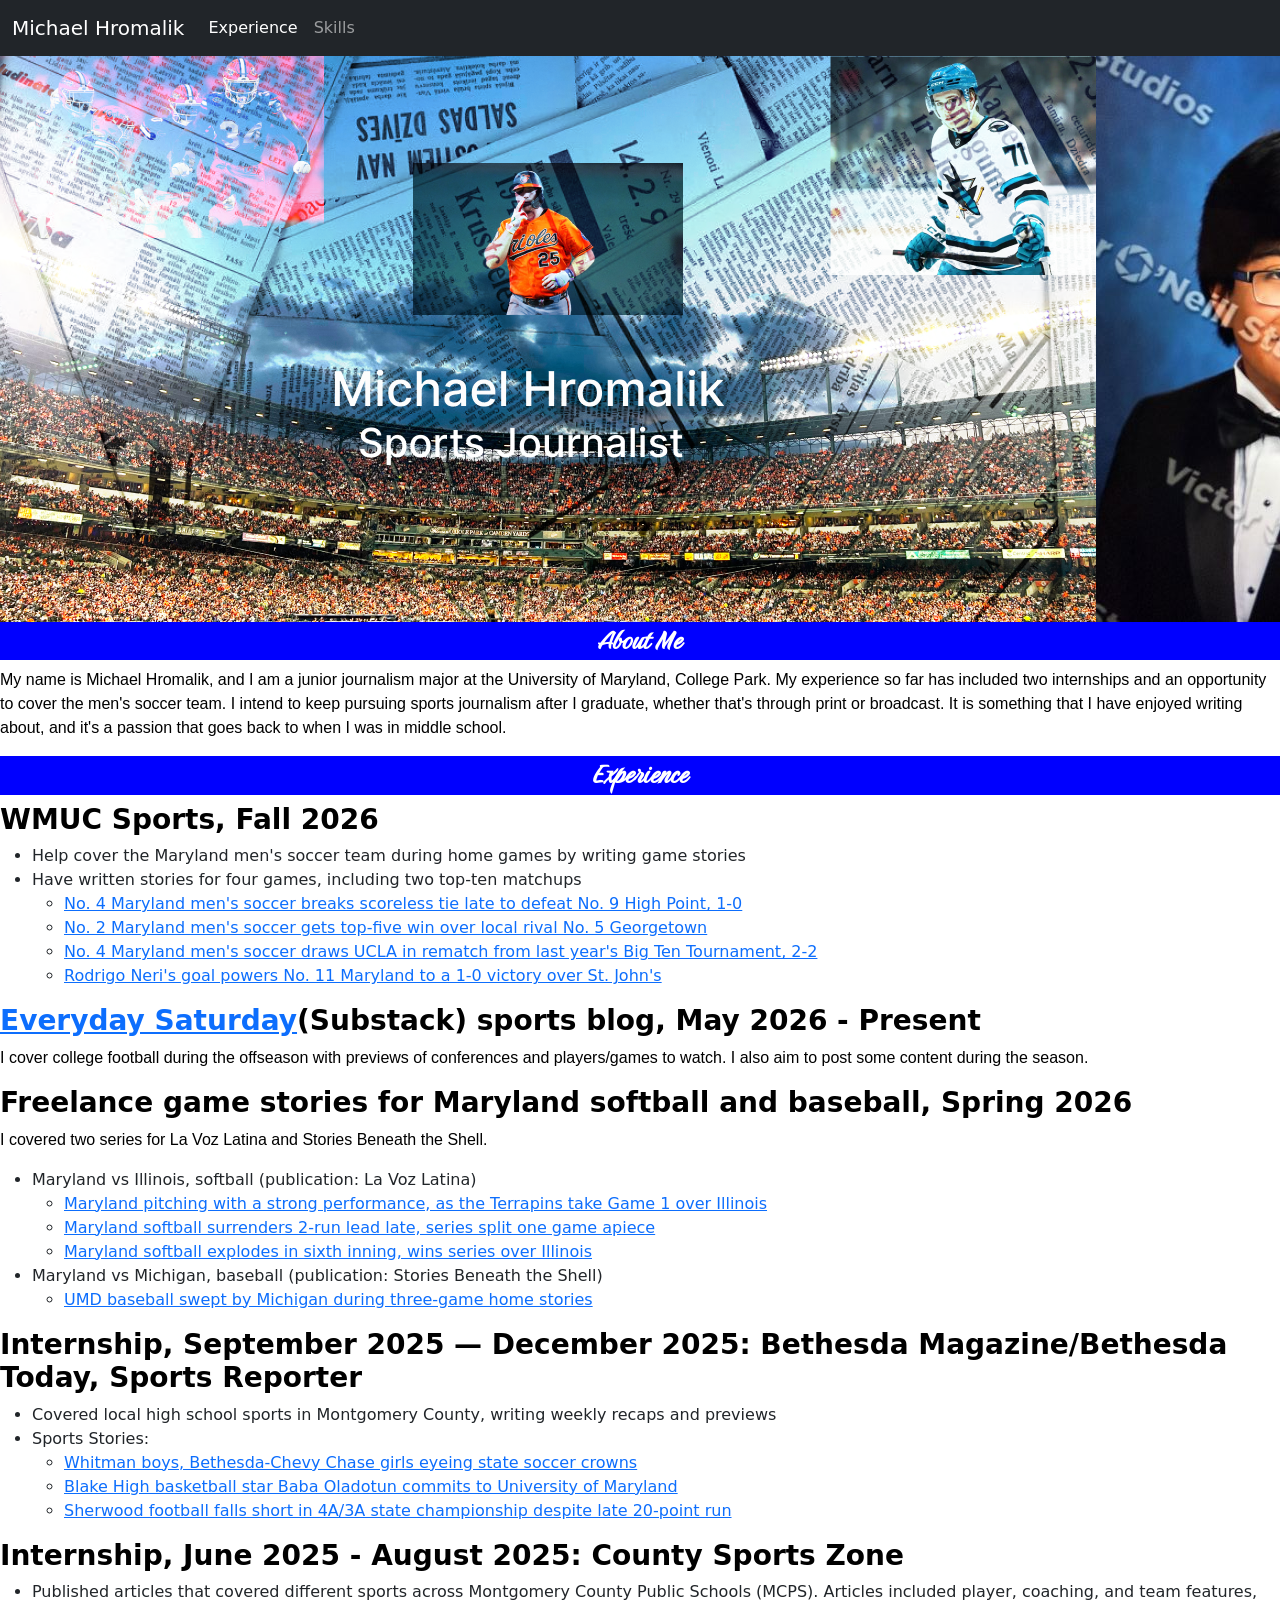
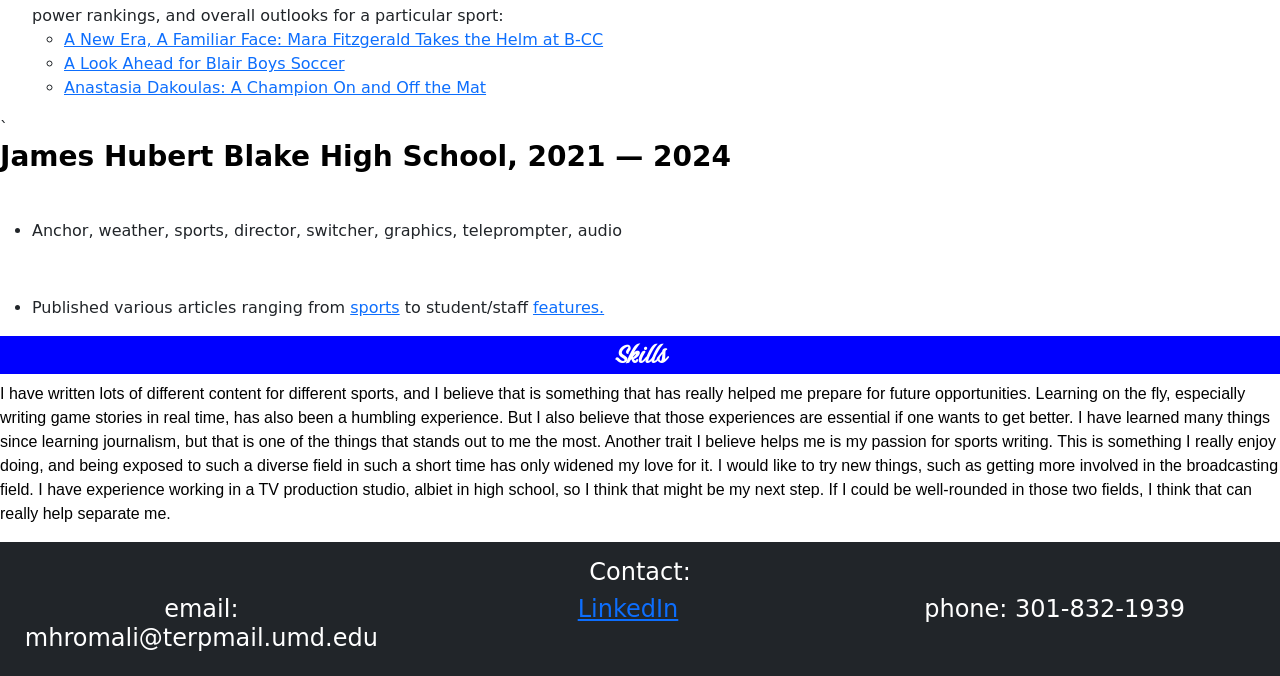
<file: resume2/index.html>
<!doctype html>

<html lang="en">
<head>
    <meta charset="UTF-8">
    <meta name="viewport" content="width=device-width, initial-scale=1.0">
    <title>Michael Hromalik Resume Pt. 2</title>
    <link rel="preconnect" href="https://fonts.googleapis.com">
    <link rel="preconnect" href="https://fonts.gstatic.com" crossorigin>
    <link href="https://fonts.googleapis.com/css2?family=Birthstone&family=Lavishly+Yours&display=swap" rel="stylesheet">

<!-- Bootstrap CSS and JavaScript -->
 <link href="https://cdn.jsdelivr.net/npm/bootstrap@5.3.3/dist/css/bootstrap.min.css" rel="stylesheet" integrity="sha384-QWTKZyjpPEjISv5WaRU9OFeRpok6YctnYmDr5pNlyT2bRjXh0JMhjY6hW+ALEwIH" crossorigin="anonymous">

<script src="https://cdn.jsdelivr.net/npm/bootstrap@5.3.3/dist/js/bootstrap.bundle.min.js" integrity="sha384-YvpcrYf0tY3lHB60NNkmXc5s9fDVZLESaAA55NDzOxhy9GkcIdslK1eN7N6jIeHz" crossorigin="anonymous"></script>


 <link rel="stylesheet" href="https://cdn.jsdelivr.net/npm/bootstrap-icons@1.11.1/font/bootstrap-icons.css">

 <link rel="stylesheet" href="style.css">

</head>

<body>
    <!-- Navbar start-->
 <nav class="navbar navbar-expand-lg bg-dark" data-bs-theme="dark">
   <div class="container-fluid">
     <a class="navbar-brand" href="#">Michael Hromalik</a>
     <button class="navbar-toggler" type="button" data-bs-toggle="collapse" data-bs-target="#navbarSupportedContent" aria-controls="navbarSupportedContent" aria-expanded="false" aria-label="Toggle navigation">
       <span class="navbar-toggler-icon"></span>
     </button>
     <div class="collapse navbar-collapse" id="navbarSupportedContent">
       <ul class="navbar-nav me-auto mb-2 mb-lg-0">
         <li class="nav-item">
           <a class="nav-link active" aria-current="page" href="#">Experience</a>
         </li>
         <li class="nav-item">
           <a class="nav-link" href="#">Skills</a>
         </li>
   </div>
 </nav>
 <!-- Navbar end-->

 <div class="lonsomack">
        <img src="Resume outline.png" alt="topper">
        <div>
            <img src="PFP.png" alt="mypfp">
        </div>
    </div>

<h2>About Me</h2>
<p>My name is Michael Hromalik, and I am a junior journalism major at the University of Maryland, College Park. My experience so far has included two internships and an opportunity to cover the men's soccer team. I intend to keep pursuing sports journalism after I graduate, whether that's through print or broadcast. It is something that I have enjoyed writing about, and it's a passion that goes back to when I was in middle school.</p>

<h2>Experience</h2>

<h3>WMUC Sports, Fall 2026</h3>
    <ul>
      <li>Help cover the Maryland men's soccer team during home games by writing game stories</li>
      <li>Have written stories for four games, including two top-ten matchups</li>
    <ul>
      <li><a href="https://wmucsports.net/no-4-maryland-mens-soccer-breaks-scoreless-tie-late-to-defeat-no-9-high-point-1-0/">No. 4 Maryland men's soccer breaks scoreless tie late to defeat No. 9 High Point, 1-0</a></li>
      <li><a href="https://wmucsports.net/maryland-mens-soccer-gets-top-five-win-over-local-rival-georgetown/">No. 2 Maryland men's soccer gets top-five win over local rival No. 5 Georgetown</a></li>
      <li><a href="https://wmucsports.net/no-4-maryland-mens-soccer-draws-ucla-in-rematch-from-last-years-big-ten-tournament-2-2/">No. 4 Maryland men's soccer draws UCLA in rematch from last year's Big Ten Tournament, 2-2</a></li>
      <li><a href="https://wmucsports.net/rodrigo-neris-goal-is-enough-to-power-no-11-maryland-to-a-1-0-victory-over-st-johns/">Rodrigo Neri's goal powers No. 11 Maryland to a 1-0 victory over St. John's</a></li>
    </ul>
    </ul>    

<h3><a href="https://everydaysaturday.substack.com/">Everyday Saturday</a>(Substack) sports blog, May 2026 - Present </h3>
        <p>I cover college football during the offseason with previews of conferences and players/games to watch. I also aim to post some content during the season. </p>


      <h3>Freelance game stories for Maryland softball and baseball, Spring 2026 </h3>
        <p>I covered two series for La Voz Latina and Stories Beneath the Shell. </p>
        <ul>
            <li>Maryland vs Illinois, softball (publication: La Voz Latina)</li>
                <ul>
                    <li><a href="https://www.lavozlatina.org/post/maryland-pitching-with-a-strong-performance-as-the-terrapins-take-game-1-over-illinois">Maryland pitching with a strong performance, as the Terrapins take Game 1 over Illinois</a></li>
                    <li><a href="https://www.lavozlatina.org/post/maryland-softball-surrenders-2-run-lead-late-series-split-one-game-apiece">Maryland softball surrenders 2-run lead late, series split one game apiece</a></li>
                    <li><a href="https://www.lavozlatina.org/post/maryland-softball-explodes-in-sixth-inning-wins-series-over-illinois">Maryland softball explodes in sixth inning, wins series over Illinois</a></li>
                </ul>
            <li>Maryland vs Michigan, baseball (publication: Stories Beneath the Shell)</li>
                <ul>
                    <li><a href="https://storiesbeneaththeshell.com/2026/05/08/umd-baseball-swept-by-michigan-during-three-game-home-series/">UMD baseball swept by Michigan during three-game home stories</a></li>
                </ul>
        </ul>
     
    <h3>Internship, September 2025 — December 2025: Bethesda Magazine/Bethesda Today, Sports Reporter</h3>
        <ul>
          <li>Covered local high school sports in Montgomery County, writing weekly recaps and previews </li>
          <li>Sports Stories:</li>
          <ul>
            <li><a href="https://bethesdamagazine.com/2025/11/13/boys-girls-soccer-finals-preview/">Whitman boys, Bethesda-Chevy Chase girls eyeing state soccer crowns</a></li>
            <li><a href="https://bethesdamagazine.com/2025/11/19/blake-high-basketball-star-baba-oladotun-commits-to-university-of-maryland/">Blake High basketball star Baba Oladotun commits to University of Maryland</a></li>
            <li><a href="https://bethesdamagazine.com/2025/12/05/sherwood-football-falls-short-in-4a-3a-state-championship/">Sherwood football falls short in 4A/3A state championship despite late 20-point run</a></li>
          </ul>
        </ul>
    <h3>Internship, June 2025 - August 2025: County Sports Zone</h3>
    <ul>
      <li>Published articles that covered different sports across Montgomery County Public Schools (MCPS). Articles included player, coaching, and team features, power rankings,
        and overall outlooks for a particular sport:</li>
      <ul>
        <li><a href="https://csz.network/posts/f4daa332-0155-41d0-bf6d-9af16a229177">A New Era, A Familiar Face: Mara Fitzgerald Takes the Helm at B-CC</a></li>
        <li><a href="https://csz.network/posts/3f8fee03-5c6c-47c7-a685-b6e23da627eb">A Look Ahead for Blair Boys Soccer</a></li>
        <li><a href="https://csz.network/posts/e6656dec-b60c-49af-bbaa-afdac8d81cd4">Anastasia Dakoulas: A Champion On and Off the Mat</a></li>
      </ul>
    </ul>
`  
    <h3>James Hubert Blake High School, 2021 — 2024</h3>
    <h4>Eubie News (daily TV news production)</h4>
    <ul>
      <li>Anchor, weather, sports, director, switcher, graphics, teleprompter, audio </li>
    </ul>
    <h4>Blake Beat (school newspaper), 2024</h4>
    <ul>
      <li>Published various articles ranging from <a href="https://www.theblakebeat.com/emilie-creighton-aiming-to-take-blake-cross-country-to-new-heights/">sports</a> to student/staff <a href="https://www.theblakebeat.com/blakes-new-jazz-band-teacher/">features.</a></li>
    </ul>

    <h2>Skills</h2>
    <p>I have written lots of different content for different sports, and I believe that is something that has really helped me prepare for future opportunities. Learning on the fly, especially writing game stories in real time, has also been a humbling experience. But I also believe that those experiences are essential if one wants to get better. I have learned many things since learning journalism, but that is one of the things that stands out to me the most. Another trait I believe helps me is my passion for sports writing. This is something I really enjoy doing, and being exposed to such a diverse field in such a short time has only widened my love for it. I would like to try new things, such as getting more involved in the broadcasting field. I have experience working in a TV production studio, albiet in high school, so I think that might be my next step. If I could be well-rounded in those two fields, I think that can really help separate me.</p>   
    
    <footer class="footer mt-auto py-3 bg-dark">
    <div class="row">
    <h4>Contact:</h4>
  
	<div class="row">
	    <div class="col-md-4">
			<h4>email: mhromali@terpmail.umd.edu</h4>
		</div>

		<div class="col-md-4">
			<h4><a href="https://www.linkedin.com/in/michael-h-a13701385/">LinkedIn</a></h4>
		</div>
       
	    <div class="col-md-4">
			<h4>phone: 301-832-1939</h4>
		</div>
    </div>
     </footer>
</file>
<file: Final_Project/style.css>
.headline {
    font-size: 3em;
    font-weight: 700;
    text-align: center;
    font-family: "Montserrat", sans-serif;
}

.byline {
    font-size: 1em;
    text-transform: uppercase;
    font-family: "Montserrat", sans-serif;
    text-align: center;
}

.chapter {
    font-size: 2.5em;
    font-weight: 700;
    text-align: left;
    font-family: "Montserrat", sans-serif;
}

p {
    font-family: sans-serif, georgia;
    line-height: 180%;
}

.img-fluid {
    max-width: 100%;
    height: auto;
    align-items: center;
}

figcaption {
    font-size: 0.8em;
    text-align: center;
    font-family: sans-serif, georgia;
}

.text-muted {
    color: white;
}

iframe {
    padding: 15px;
    border: 1px solid #ccc;
    margin: 20px 0;
}
</file>
<file: Midterm_Pt2/style.css>
h1 {
    align-content: center;
    text-align: center;
    font-family: "Lavishly Yours", cursive;
    font-weight: bold;
    font-style: normal;
    color: green;
    background-color: yellow;
}

#content {
   text-align: center;
   align-content: center;
   margin: 0%;
}

/* This is the headline of the story */
h2 {
    font-size: 35px;
    font-family: Arial, Helvetica, sans-serif;
    text-align: center;
    font-weight: bold;
    color: white;
    background-color: gray;
}

#byline {
    font-size: 24px;
    font-family: Arial, Helvetica, sans-serif;
    color: black;
    align-content: center;
}

p {
    font-size: 20px;
    font-family: "Times New Roman", Times, serif;
    color: black;
    text-align: center;
}

blockquote {
    font-size: 24px;
    font-family: sans-serif;
    font-style: italic;
    color: green;
    margin-top: 15px;
    margin-left: 50px;
    padding-left: 15px;
    border-left: 4px;
}

figcaption {
    text-align: right;
    font-size: 11px;
}

h4 {
    text-align: center;
    font-size: 16px;
}

a {
    font-size: 15px;
    color: black;
}

.img_description {
    width: 100%;
}

.jack {
    width: 100%;
}
.Hogan {
    width: 100%;
}

.HP {
    width: 100%;
}
</file>
<file: resume2/style.css>
h2 {
    color: white;
    background-color: blue;
    text-align: center;
    font-family: "Birthstone", cursive;
    font-weight: bold;
}

h3 {
    color: black;
    font-weight: bold;
}

h4 {
    text-align: center;
    color: white;
}

p {
    color: black;
    font-family: sans-serif;
}

.lonsomack {
    height: fit-content;
    display: flex;
    align-items: center;
}
</file>
